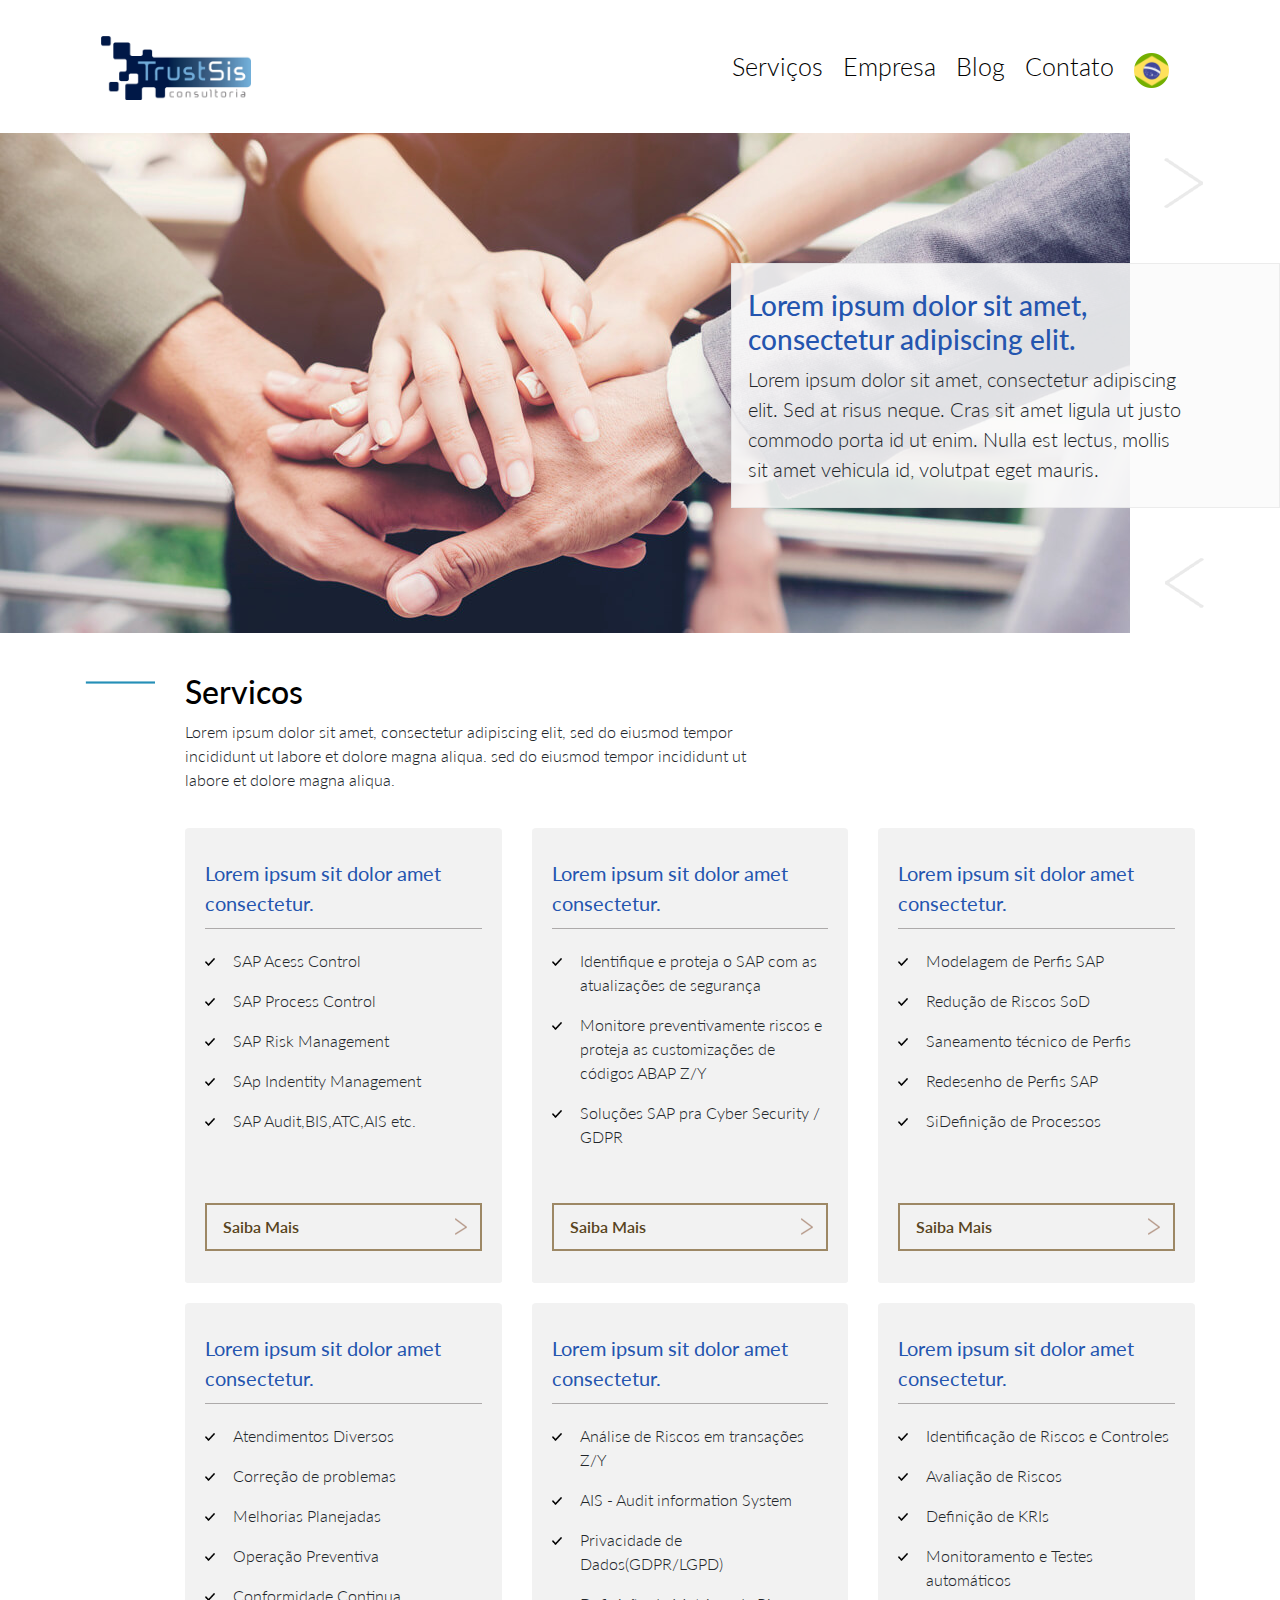
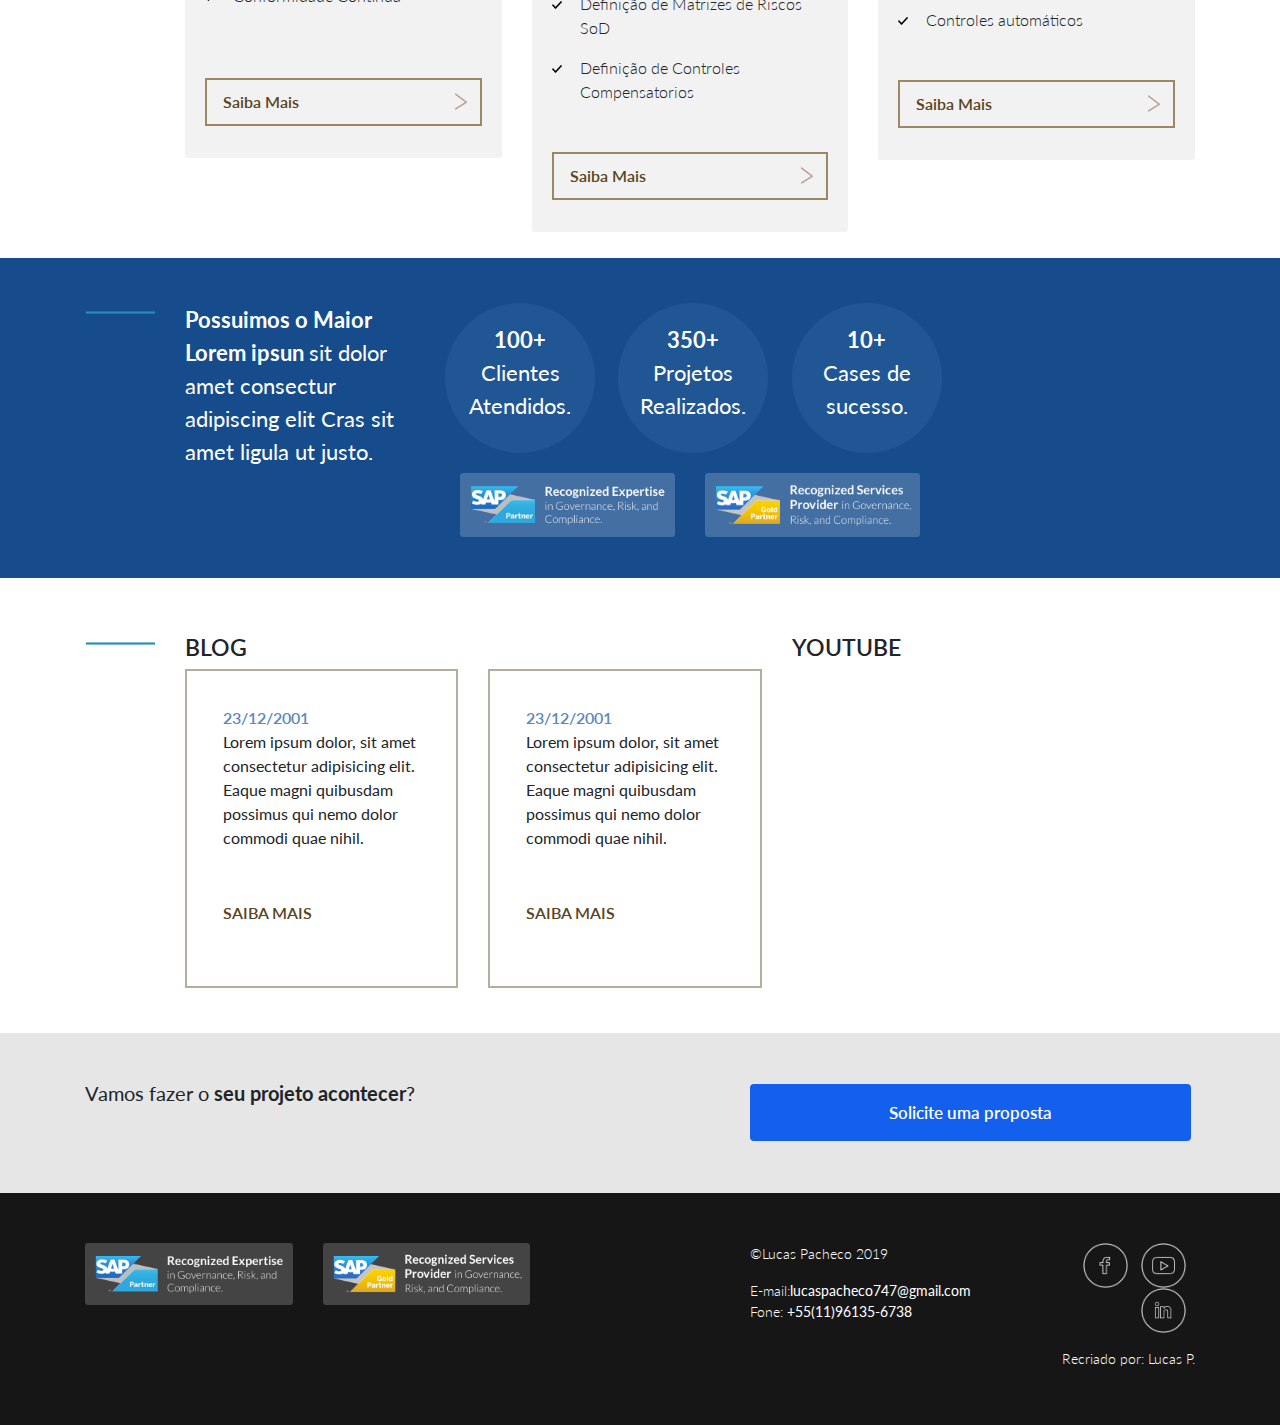
<file: index.html>
<!DOCTYPE html>
<html lang="pt-br">
<head>
    <meta charset="UTF-8">
    <meta name="viewport" content="width=device-width, initial-scale=1.0">
    <meta http-equiv="X-UA-Compatible" content="ie=edge">
    <title>Trustsis</title>
    <link rel="stylesheet" href="https://stackpath.bootstrapcdn.com/bootstrap/4.2.1/css/bootstrap.min.css">
    <link rel="stylesheet" href="style.css">
    <link rel="stylesheet" href="responsivo.css">
</head>
<body>
 
    <header>
        <div class="container">
            <nav class="navbar navbar-expand-lg">
                <a class="navbar-brand mr-auto" href="index.html">
                    <img src="img/marca-trustsis.png" alt="Trustsis" title="Trustsis">
                </a>
                <button class="navbar-toggler" type="button" data-toggle="collapse" data-target="#itens">
                    <span class="icone-reduzir"></span>
                </button>
                <div class="collapse navbar-collapse" id="itens">
                    <ul class="navbar-nav ml-auto">
                        <li class="nav-item"><a href="index.html">Serviços</a></li>
                        <li class="nav-item"><a href="empresa.html">Empresa</a></li>
                        <li class="nav-item"><a href="blog.html">Blog</a></li>
                        <li class="nav-item"><a href="contato.html">Contato</a></li>
                        <li class="nav-item"><a href="portugues.html"><img src="img/idioma-pt-br.png" alt="idioma-portugues"></a></li>
                    </ul>
                </div>
            </nav>
        </div>
    </header>
    <div id="carousel" class="carousel slide" data-ride="carousel">
        <div class="carousel-inner">
            <div class="carousel-item active">
                
                <img src="img/home.jpg" alt="home-trustsis">
                <div class="painel"></div>
                <div class="caption">
                    <h3>Lorem ipsum dolor sit amet, consectetur adipiscing elit.</h3>
                    <p>
                    Lorem ipsum dolor sit amet, consectetur adipiscing elit. Sed at risus neque. Cras sit
                    amet ligula ut justo commodo porta id ut enim. Nulla est lectus, mollis sit amet vehicula id,
                    volutpat eget mauris.
                    
                </p>
                </div>

            </div>
            <div class="carousel-item">

                <img src="img/servico-1-1-1.jpg" alt="home-trustsis">
                <div class="painel"></div>
                <div class="caption">
                    <h3>Lorem ipsum dolor sit amet, consectetur adipiscing elit.</h3>
                    <p>
                        Lorem ipsum dolor sit amet, consectetur adipiscing elit. Sed at risus neque. Cras sit
                        amet ligula ut justo commodo porta id ut enim. Nulla est lectus, mollis sit amet vehicula id,
                    volutpat eget mauris.
                </p>
            </div>
            
        </div>
        <div class="carousel-item">

                <img src="img/servico-3-1-1.jpg" alt="home-trustsis">
                <div class="painel"></div>
                <div class="caption">
                    <h3>Lorem ipsum dolor sit amet, consectetur adipiscing elit. </h3>
                    <p>
                    Lorem ipsum dolor sit amet, consectetur adipiscing elit. Sed at risus neque. Cras sit
                    amet ligula ut justo commodo porta id ut enim. Nulla est lectus, mollis sit amet vehicula id,
                    volutpat eget mauris.
                </p>
            </div>
        </div>
    </div>
    <a href="#carousel" class="carousel-control-prev" role="button" data-slide="prev">
        <span class="carousel-control-prev-icon"></span>
        <span class="sr-only">Anterior</span>
    </a>
    <a href="#carousel" class="carousel-control-next" role="button" data-slide="next">
        <span class="carousel-control-next-icon"></span>
        <span class="sr-only"></span>
    </a>
</div>

<section class="servico">
    <div class="container">
        <div class="espacamento">
            <h2>Servicos</h2>
            <p>Lorem ipsum dolor sit amet, consectetur adipiscing elit, sed do eiusmod tempor incididunt ut labore et dolore magna aliqua.
                sed do eiusmod tempor incididunt ut labore et dolore magna aliqua.
            </p>
            <div class="row">
                <div class="col-lg-4 col-sm-6">
                    <div class="folder card">
                        <div class="titulo">
                            Lorem ipsum sit dolor amet consectetur.
                        </div>
                        <div class="card-body corpo">
                            <ul>
                                <li>
                                    <p>SAP Acess Control</p>
                                </li>
                                <li>
                                    <p>SAP Process Control</p>
                                </li>
                                <li>
                                    <p>SAP Risk Management</p>
                                </li>
                                <li>
                                    <p>SAp Indentity Management</p>
                                </li>
                                <li>
                                    <p>SAP Audit,BIS,ATC,AIS etc.</p>
                                </li>
                            </ul> 
                        </div>     
                        <div class="card-footer">
                            <a href="#" class="saiba-mais">Saiba Mais</a>
                        </div>               
                    </div>
                </div>

                <div class="col-lg-4 col-sm-6">
                    <div class="folder card">
                        <div class="titulo">
                            Lorem ipsum sit dolor amet consectetur.
                        </div>
                        <div class="card-body corpo">
                            <ul>
                                <li>
                                    <p>Identifique e proteja o SAP com as atualizações de segurança</p>
                                </li>
                                <li>
                                    <p>Monitore preventivamente riscos e proteja as customizações de códigos ABAP Z/Y</p>
                                </li>
                                <li><p>Soluções SAP pra Cyber Security / GDPR</p></li>
                            </ul>
                        </div> 
                        <div class="card-footer">
                            <a href="#" class="saiba-mais">Saiba Mais</a>
                        </div>                   
                    </div>
                </div>

                <div class="col-lg-4 col-sm-6">
                    <div class="folder card">
                        <div class="titulo">
                            Lorem ipsum sit dolor amet consectetur.
                        </div>
                        <div class="card-body corpo">
                            <ul>
                                <li>
                                    <p>Modelagem de Perfis SAP</p>
                                </li>
                                <li>
                                    <p>Redução de Riscos SoD</p>
                                </li>
                                <li>
                                    <p>Saneamento técnico de Perfis</p>
                                </li>
                                <li>
                                    <p>Redesenho de Perfis SAP</p>
                                </li>
                                <li>
                                    <p>SiDefinição de Processos</p>
                                </li>
                            </ul>
                        </div>                    
                        <div class="card-footer">
                            <a href="#" class="saiba-mais">Saiba Mais</a>
                        </div>
                    </div>
                </div>

            

            <div class="col-lg-4 col-sm-6">
                    <div class="folder card">
                        <div class="titulo">
                            Lorem ipsum sit dolor amet consectetur.
                        </div>
                        <div class="card-body corpo">
                            <ul>
                                <li>
                                    <p>Atendimentos Diversos</p>
                                </li>
                                <li>
                                    <p>Correção de problemas</p>
                                </li>
                                <li>
                                    <p>Melhorias Planejadas</p>
                                </li>
                                <li>
                                    <p>Operação Preventiva</p>
                                </li>
                                <li>
                                    <p>Conformidade Continua</p>
                                </li>
                            </ul>
                        </div>      
                        <div class="card-footer">
                            <a href="#" class="saiba-mais">Saiba Mais</a>
                        </div>              
                    </div>
                </div>

                <div class="col-lg-4 col-sm-6">
                    <div class="folder card">
                        <div class="titulo">
                            Lorem ipsum sit dolor amet consectetur.
                        </div>
                        <div class="card-body corpo">
                            <ul>
                                <li>
                                    <p>Análise de Riscos em transações Z/Y</p>
                                </li>
                                <li>
                                    <p>AIS - Audit information System</p>
                                </li>
                                <li>
                                    <p>Privacidade de Dados(GDPR/LGPD)</p>
                                </li>
                                <li>
                                    <p>Definição de Matrizes de Riscos SoD</p>
                                </li>
                                <li>
                                    <p>Definição de Controles Compensatorios</p>
                                </li>
                            </ul>
                        </div>   
                        <div class="card-footer">
                            <a href="#" class="saiba-mais">Saiba Mais</a>
                        </div>                 
                    </div>
                </div>

                <div class="col-lg-4 col-sm-6">
                    <div class="folder card">
                        <div class="titulo">
                            Lorem ipsum sit dolor amet consectetur.
                        </div>
                        <div class="card-body corpo">
                            <ul>
                                <li>
                                    <p>Identificação de Riscos e Controles</p>
                                </li>
                                <li>
                                    <p>Avaliação de Riscos</p>
                                </li>
                                <li>
                                    <p>Definição de KRIs</p>
                                </li>
                                <li>
                                    <p>Monitoramento e Testes automáticos</p>
                                </li>
                                <li>
                                    <p>Controles automáticos</p>
                                </li>
                            </ul>
                        </div>                    
                            <div class="card-footer">
                                <a href="#" class="saiba-mais">Saiba Mais</a>
                            </div>
                    </div>
                </div>
            </div>
        </div>
    </div>
</section>

<section class="portifolio">
    <div class="container">
        <div class="espacamento">
            <div class="row">
                <div class="col-lg-3 col-sm-12">
                    <span>Possuimos o Maior Lorem ipsun </span>sit dolor amet consectur adipiscing elit Cras sit amet ligula ut justo.
                </div>
                <div class="col-lg-6 col-sm-12 offset--3">
                    <div class="cima row">
                        <div class="col-sm-4">
                            <div class="redondo">
                                <span>100+</span><br> Clientes Atendidos.
                            </div>                            
                        </div>
                        <div class="col-sm-4">
                            <div class="redondo">
                                    <span>350+</span><br> Projetos Realizados.
                            </div>                            
                        </div>
                        <div class="col-sm-4">
                            <div class="redondo">
                                    <span>10+</span><br> Cases de sucesso.
                            </div>                            
                        </div>
                    </div>
                    <div class="baixo col-sm-12">
                        <div class="row">
                            <div class="col-sm-6">
                                <img src="img/selo-sap-01.png" alt="selo Sap">
                            </div>
                            <div class="col-sm-6">
                                <img src="img/selo-sap-02.png" alt="selo Sap 2">
                                
                            </div>
                        </div>
                    </div>
                </div>
            </div>
        </div>
    </div>
</section>

<section class="blog">
    <div class="container">
        <div class="espacamento">
            <div class="row">
                <div class="col-lg-7 col-sm-12">
                    <h3>BLOG</h3>
                    <div class="row">
                        <div class="col-lg-6 col-sm-6">
                            <div class="carta">
                                <div class="cabecalho">
                                    23/12/2001
                                </div>
                                <div class=" corpo">
                                    Lorem ipsum dolor, sit amet consectetur adipisicing elit. Eaque magni quibusdam possimus qui
                                    nemo dolor commodi quae nihil.
                                </div>
                                <div class="rodape">
                                    <a href="#">SAIBA MAIS</a>
                                </div>
                            </div>
                        </div>
                        <div class="col-lg-6 col-sm-6">
                            <div class="carta">
                                <div class="cabecalho">
                                    23/12/2001
                                </div>
                                <div class="corpo">
                                    Lorem ipsum dolor, sit amet consectetur adipisicing elit. Eaque magni quibusdam possimus qui
                                    nemo dolor commodi quae nihil.
                                </div>
                                <div class="rodape">
                                    <a href="#">SAIBA MAIS</a>
                                </div>
                            </div>
                        </div>
                    </div>
                </div>
                <div class="col-lg-5 col-sm-12">
                    <h3>YOUTUBE</h3>
                    <div class="row">
                        <div class="col-lg-12">
                            <iframe
                             src="https://www.youtube.com/embed/aVS4W7GZSq0" frameborder="0" allow="accelerometer; autoplay; encrypted-media; gyroscope; picture-in-picture">   
                            </iframe>
                        </div>
                    </div>
                </div>
            </div>
        </div>
    </div>
</section>

<section class="solicitacao">
    <div class="container">
        <div class="row">
            <div class="col-lg-7 col-md-12">
                Vamos fazer o <strong>seu projeto acontecer</strong>?
            </div>
            <div class="col-lg-5 col-md-12">
                <a href="#">
                    Solicite uma proposta
                </a>
            </div>
        </div>
    </div>
</section>

<footer>
    <div class="contato">
        <div class="container">
            <div class="row">
                <div class="col-lg-5 col-sm-12">    
                    <div class="row">
                        <div class="col-sm-6">
                           <img src="img/selo-sap-01.png" alt="certificado sap">
                       </div>
                       <div class="col-sm-6">
                           <img src="img/selo-sap-02.png" alt="certificado sap 2">
                       </div>
                    </div>        
                </div>
                <div class="col-lg-5 offset-lg-2 col-md-12">
                    <div class="row">
                        <div class="col-lg-7 col-sm-6">
                            <p>©Lucas Pacheco 2019</p>
                            <p>E-mail:<b>lucaspacheco747@gmail.com</b></p>
                            <p>Fone: <b>+55(11)96135-6738</b></p>
                        </div>
                        <div class="col-lg-5 col-sm-6 contato-redes">
                            <a href="#">
                                <img src="img/redes-facebook.png" alt="facebook">
                            </a>
                            <a href="#">
                                <img src="img/redes-youtube.png" alt="youtube">
                            </a>
                            <a href="#">
                                <img src="img/redes-linkedin.png" alt="linkedin">
                            </a>
                            <p>Recriado por: Lucas P. </p>
                        </div>
                    </div>
                </div>
            </div>
        </div>
    </div>
</footer>


<script src="https://code.jquery.com/jquery-3.3.1.slim.min.js"></script>
<script src="https://stackpath.bootstrapcdn.com/bootstrap/4.2.1/js/bootstrap.min.js"></script>
<script src="https://cdnjs.cloudflare.com/ajax/libs/popper.js/1.14.6/umd/popper.min.js"></script>
</body>
</html>
</file>
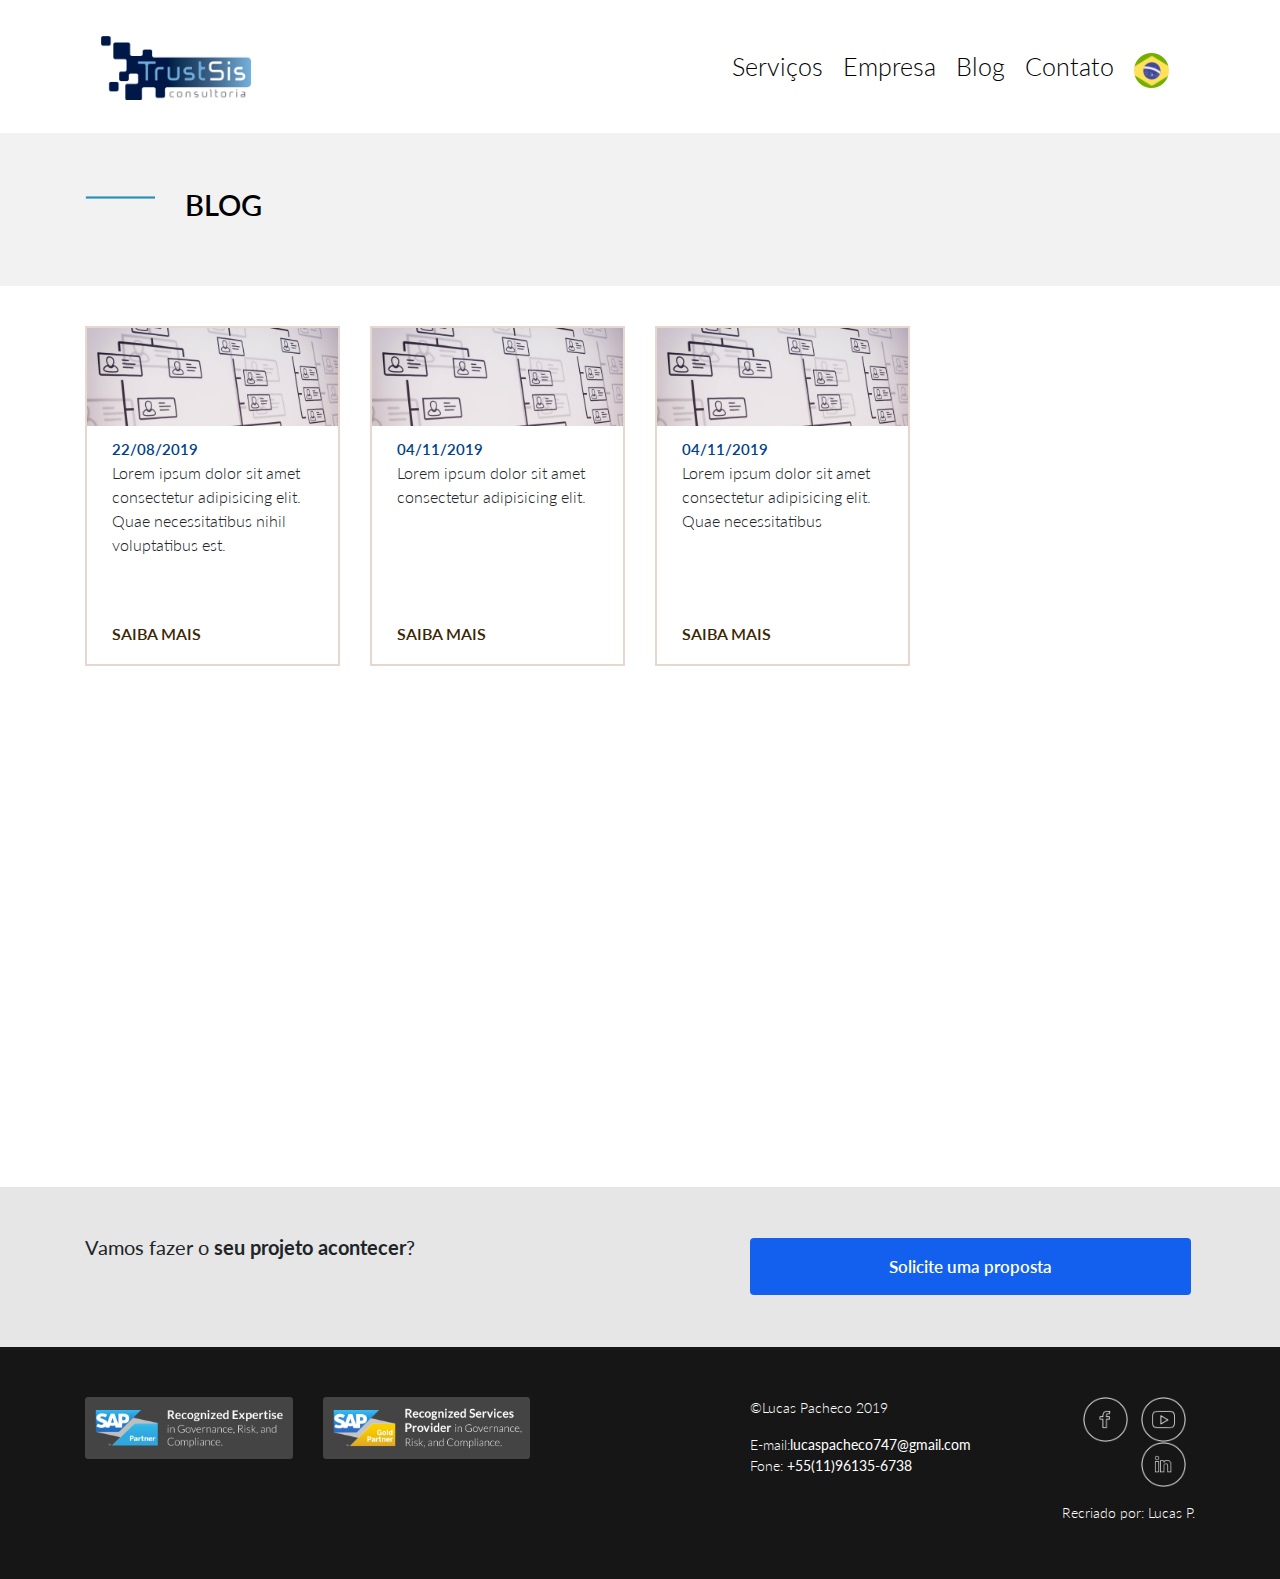
<file: blog.html>
<!DOCTYPE html>
<html lang="pt-br">
<head>
    <meta charset="UTF-8">
    <meta name="viewport" content="width=device-width, initial-scale=1.0">
    <meta http-equiv="X-UA-Compatible" content="ie=edge">
    <title>Blog</title>
    <link rel="stylesheet" href="style.css">
    <link rel="stylesheet" href="responsivo.css">
    <link rel="stylesheet" href="https://stackpath.bootstrapcdn.com/bootstrap/4.3.1/css/bootstrap.min.css">
</head>
<body>
<header>
    <div class="container">
        <nav class="navbar navbar-expand-lg">
            <a class="navbar-brand mr-auto" href="index.html">
                <img src="img/marca-trustsis.png" alt="Trustsis" title="Trustsis">
            </a>
            <button class="navbar-toggler" type="button" data-toggle="collapse" data-target="#itens">
                <span class="icone-reduzir"></span>
            </button>
            <div class="collapse navbar-collapse" id="itens">
                <ul class="navbar-nav ml-auto">
                    <li class="nav-item"><a href="index.html">Serviços</a></li>
                    <li class="nav-item"><a href="empresa.html">Empresa</a></li>
                    <li class="nav-item"><a href="blog.html">Blog</a></li>
                    <li class="nav-item"><a href="contato.html">Contato</a></li>
                    <li class="nav-item"><a href="portugues.html"><img src="img/idioma-pt-br.png" alt="idioma-portugues"></a></li>
                </ul>
            </div>
        </nav>
    </div>
</header>

    <section class="blog-banner">
        <div class="container">
            <div class="espacamento">
                <div class="row">
                    <div class="col-12"><h2>BLOG</h2></div>
                    
                </div>
            </div>
        </div>
    </section>

    <section class="blog-corpo">
        <div class="container">
            <div class="row">
                <div class="col-lg-3 col-sm-6">
                    <div class="blog-card">                        
                        <img src="img/blog-1.jpg" alt="imagem blog">
                        <div class="bg-card-corpo">
                            <p>22/08/2019</p>
                            <p>Lorem ipsum dolor sit amet consectetur adipisicing elit. Quae necessitatibus nihil voluptatibus est.</p>
                        </div>
                        <div class="bg-card-rodape">
                            <a href="#">SAIBA MAIS</a>
                        </div>
                    </div>
                </div>
                <div class="col-lg-3 col-sm-6">
                    <div class="blog-card">                        
                        <img src="img/blog-1.jpg" alt="imagem blog">
                        <div class="bg-card-corpo">
                            <p>04/11/2019</p>
                            <p>Lorem ipsum dolor sit amet consectetur adipisicing elit. </p>
                        </div>
                        <div class="bg-card-rodape">
                            <a href="#">SAIBA MAIS</a>
                        </div>
                    </div>
                </div>
                <div class="col-lg-3 col-sm-6">
                    <div class="blog-card">                        
                        <img src="img/blog-1.jpg" alt="imagem blog">
                        <div class="bg-card-corpo">
                            <p>04/11/2019</p>
                            <p>Lorem ipsum dolor sit amet consectetur adipisicing elit. Quae necessitatibus </p>
                        </div>
                        <div class="bg-card-rodape">
                            <a href="#">SAIBA MAIS</a>
                        </div>
                    </div>
                </div>
            </div>
        </div>
    </section>

    <section class="apresentacao">
        <div class="container">
            <div class="row">
                <div class="col-lg-6">
                    <iframe width="100%" height="315" src="https://www.youtube.com/embed/L0UnpSAD1WY" frameborder="0"
                        allow="accelerometer; encrypted-media; gyroscope; picture-in-picture"></iframe>
                </div>
                <div class="col-lg-6">
                    <iframe width="100%" height="315" src="https://www.youtube.com/embed/H6J5wdZUxck" frameborder="0"
                        allow="accelerometer; encrypted-media; gyroscope; picture-in-picture"></iframe>
                </div>
            </div>
        </div>
    </section>

    <section class="solicitacao">
        <div class="container">
            <div class="row">
                <div class="col-lg-7 col-md-12">
                    Vamos fazer o <strong>seu projeto acontecer</strong>?
                </div>
                <div class="col-lg-5 col-md-12">
                    <a href="#">
                        Solicite uma proposta
                    </a>
                </div>
            </div>
        </div>
    </section>
    
    <footer>
        <div class="contato">
            <div class="container">
                <div class="row">
                    <div class="col-lg-5 col-sm-12">    
                        <div class="row">
                            <div class="col-sm-6">
                               <img src="img/selo-sap-01.png" alt="certificado sap">
                           </div>
                           <div class="col-sm-6">
                               <img src="img/selo-sap-02.png" alt="certificado sap 2">
                           </div>
                        </div>        
                    </div>
                    <div class="col-lg-5 offset-lg-2 col-md-12">
                        <div class="row">
                            <div class="col-lg-7 col-sm-6">
                                <p>©Lucas Pacheco 2019</p>
                                <p>E-mail:<b>lucaspacheco747@gmail.com</b></p>
                                <p>Fone: <b>+55(11)96135-6738</b></p>
                            </div>
                            <div class="col-lg-5 col-sm-6 contato-redes">
                                <a href="#">
                                    <img src="img/redes-facebook.png" alt="facebook">
                                </a>
                                <a href="#">
                                    <img src="img/redes-youtube.png" alt="youtube">
                                </a>
                                <a href="#">
                                    <img src="img/redes-linkedin.png" alt="linkedin">
                                </a>
                                <p>Recriado por: Lucas P. </p>
                            </div>
                        </div>
                    </div>
                </div>
            </div>
        </div>
    </footer>

    
</body>
</html>
</file>
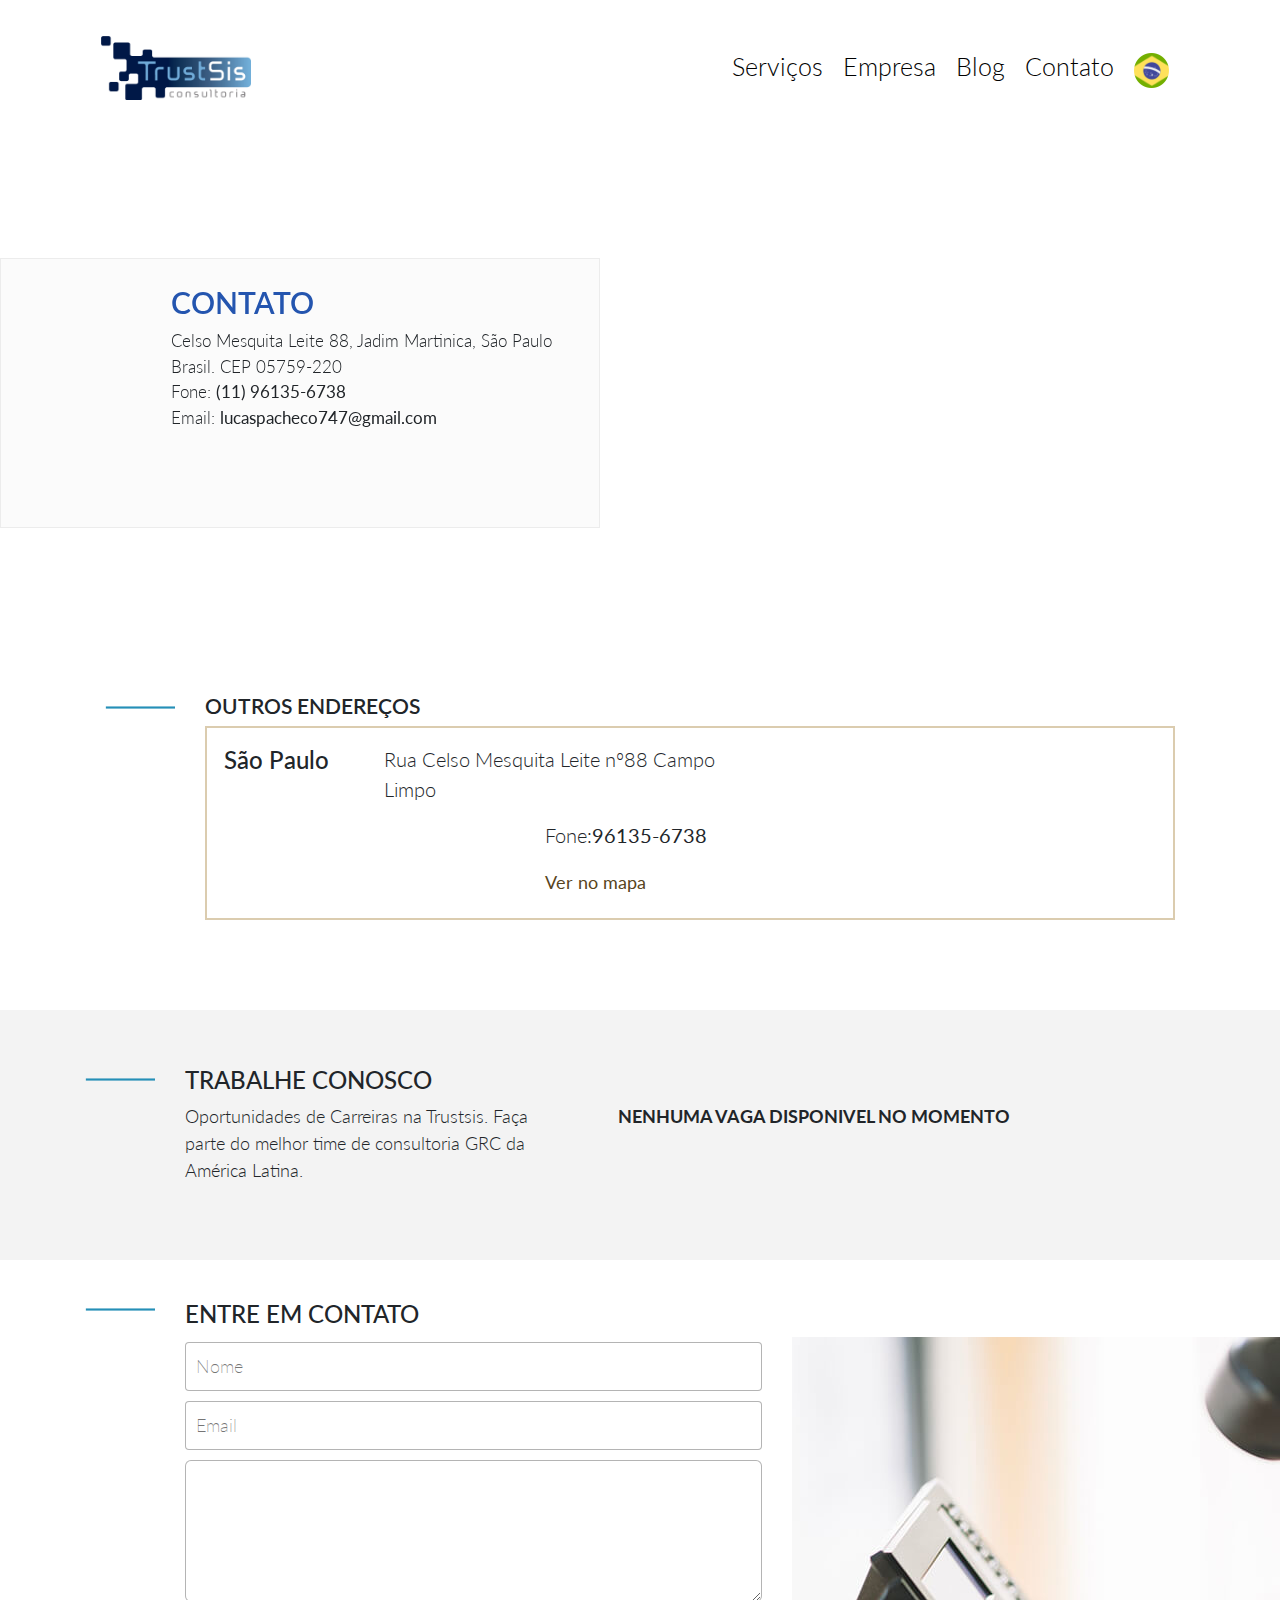
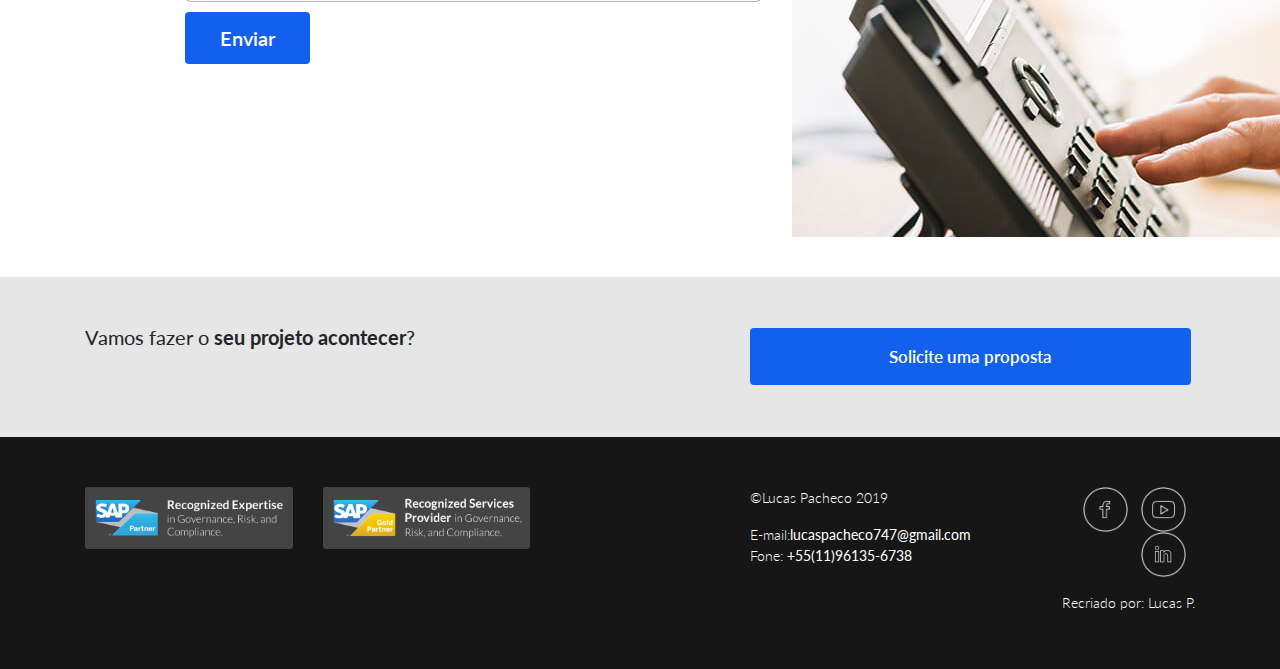
<file: contato.html>
<!DOCTYPE html>
<html lang="en">
<head>
    <meta charset="UTF-8">
    <meta name="viewport" content="width=device-width, initial-scale=1.0">
    <meta http-equiv="X-UA-Compatible" content="ie=edge">
    <title>Contato</title>
    <link rel="stylesheet" href="style.css">
    <link rel="stylesheet" href="responsivo.css">
    <link rel="stylesheet" href="https://stackpath.bootstrapcdn.com/bootstrap/4.3.1/css/bootstrap.min.css">
</head>
<body>
<header>
    <div class="container">
        <nav class="navbar navbar-expand-lg">
            <a class="navbar-brand mr-auto" href="index.html">
                <img src="img/marca-trustsis.png" alt="Trustsis" title="Trustsis">
            </a>
            <button class="navbar-toggler" type="button" data-toggle="collapse" data-target="#itens">
                <span class="icone-reduzir"></span>
            </button>
            <div class="collapse navbar-collapse" id="itens">
                <ul class="navbar-nav ml-auto">
                    <li class="nav-item"><a href="index.html">Serviços</a></li>
                    <li class="nav-item"><a href="empresa.html">Empresa</a></li>
                    <li class="nav-item"><a href="blog.html">Blog</a></li>
                    <li class="nav-item"><a href="contato.html">Contato</a></li>
                    <li class="nav-item"><a href="portugues.html"><img src="img/idioma-pt-br.png" alt="idioma-portugues"></a></li>
                </ul>
            </div>
        </nav>
    </div>
</header>

<section class="endereco">
    <div class="banner mapa">
        <div class="container">
            <iframe src="https://www.google.com/maps/embed?pb=!1m18!1m12!1m3!1d1450.6033823812184!2d-46.76650141134021!3d-23.62973229638154!2m3!1f0!2f0!3f0!3m2!1i1024!2i768!4f13.1!3m3!1m2!1s0x94ce540b2805f811%3A0xd520ddb6f53158f7!2sR.+C%C3%A9lso+Mesquita+Leite%2C+76+-+Jardim+Martinica%2C+S%C3%A3o+Paulo+-+SP%2C+05759-220!5e0!3m2!1spt-BR!2sbr!4v1557440962677!5m2!1spt-BR!2sbr"
              frameborder="0" style="border:0" allowfullscreen></iframe>
        </div>

            <div class="caption">
            <h3>CONTATO</h3>
            <p>
            Celso Mesquita Leite 88, Jadim Martinica, São Paulo <br>
            Brasil. CEP 05759-220 <br>
            Fone: <b>(11) 96135-6738</b>  <br>
            Email: <b>lucaspacheco747@gmail.com</b> 
            </p>
            </div>
        </div>
    </div>

    <div class="container">
        <div class="card-body">
            <div class="espacamento">
                <div class="row">
                    <div class="col-lg-12 ">
                        <h3>OUTROS ENDEREÇOS</h3>
                    </div>
                </div>
                <div class="endereco-alternativo">
                    <div class="row">
                        <div class="col-lg-2 col-sm-4"><h4>São Paulo</h4></div>
                        <div class="col-lg-5 col-sm-8"><p>Rua Celso Mesquita Leite nº88 Campo Limpo</p></div>
                        <div class="col-lg-3 col-sm-4 offset-sm-4"><p>Fone:<b>96135-6738</b></p></div>
                        <div class="col-lg-2 col-sm-12 offset-sm-4"><a href="#">Ver no mapa</a></div>
                    </div>
                </div>
            </div>
        </div>
    </div>
</section>


<section class="trabalhe-conosco">
    <div class="container">
        <div class="espacamento">
            <div class="row">
                <div class="col-lg-12">
                    <h4>
                        TRABALHE CONOSCO
                    </h4>  
                </div>
            </div>
            <div class="row">
                <div class="col-lg-5">
                    <p>Oportunidades de Carreiras na Trustsis. Faça <br> parte do melhor time de consultoria GRC da <br> América Latina.</p>
                </div>
                <div class="col-lg-7"><b>NENHUMA VAGA DISPONIVEL NO MOMENTO</b></div>
            </div>
        </div>
    </div>
</section>

<section class="entre-contato">
    <div class="container">
        <div class="espacamento">
            <div class="row">
                <div class="col-lg-12">
                    <h4>
                        ENTRE EM CONTATO
                    </h4>
                </div>
            </div>
            <div class="row">
                <div class="col-lg-7">
                    <fieldset>
                        <input type="text" name="nome" id="nome" placeholder="Nome">
                        <input type="text" name="email" id="email" placeholder="Email">
                        <textarea name="mensagem" id="mensagem" col-lgs="69" rows="5"></textarea>
                        <button type="submit">Enviar</button>
                    </fieldset>
                </div>
                <div class="col-lg-5">
                    <img src="img/contato.jpg" alt="conato">
                </div>
            </div>
        </div>
    </div>
</section>
<section class="solicitacao">
        <div class="container">
            <div class="row">
                <div class="col-lg-7 col-sm-12">
                    Vamos fazer o <strong>seu projeto acontecer</strong>?
                </div>
                <div class="col-lg-5 col-sm-12">
                    <a href="#">
                        Solicite uma proposta
                    </a>
                </div>
            </div>
        </div>
    </section>
    
    <footer>
        <div class="contato">
            <div class="container">
                <div class="row">
                    <div class="col-lg-5 col-sm-12">    
                        <div class="row">
                            <div class="col-sm-6">
                               <img src="img/selo-sap-01.png" alt="certificado sap">
                           </div>
                           <div class="col-sm-6">
                               <img src="img/selo-sap-02.png" alt="certificado sap 2">
                           </div>
                        </div>        
                    </div>
                    <div class="col-lg-5 offset-lg-2 col-md-12">
                        <div class="row">
                            <div class="col-lg-7 col-sm-6">
                                <p>©Lucas Pacheco 2019</p>
                                <p>E-mail:<b>lucaspacheco747@gmail.com</b></p>
                                <p>Fone: <b>+55(11)96135-6738</b></p>
                            </div>
                            <div class="col-lg-5 col-sm-6 contato-redes">
                                <a href="#">
                                    <img src="img/redes-facebook.png" alt="facebook">
                                </a>
                                <a href="#">
                                    <img src="img/redes-youtube.png" alt="youtube">
                                </a>
                                <a href="#">
                                    <img src="img/redes-linkedin.png" alt="linkedin">
                                </a>
                                <p>Recriado por: Lucas P. </p>
                            </div>
                        </div>
                    </div>
                </div>
            </div>
        </div>
    </footer>
</body>
</html>
</file>
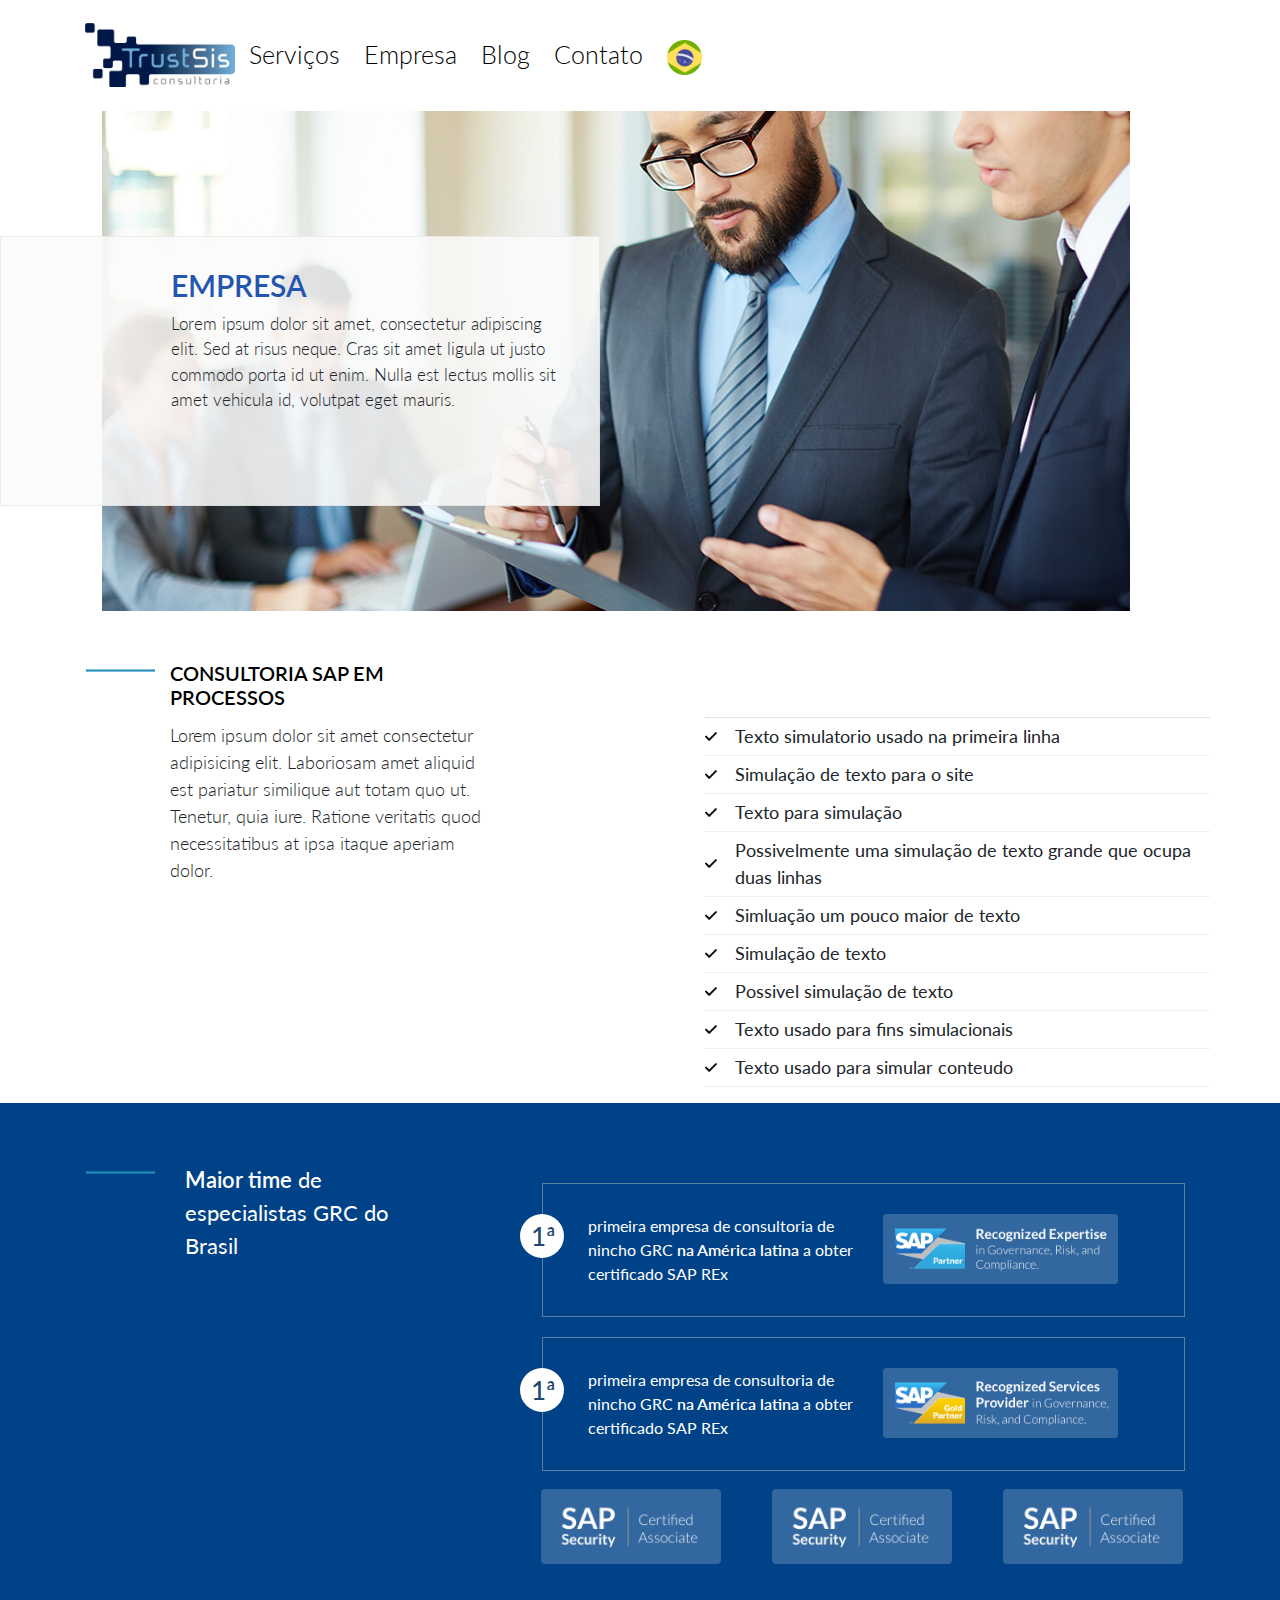
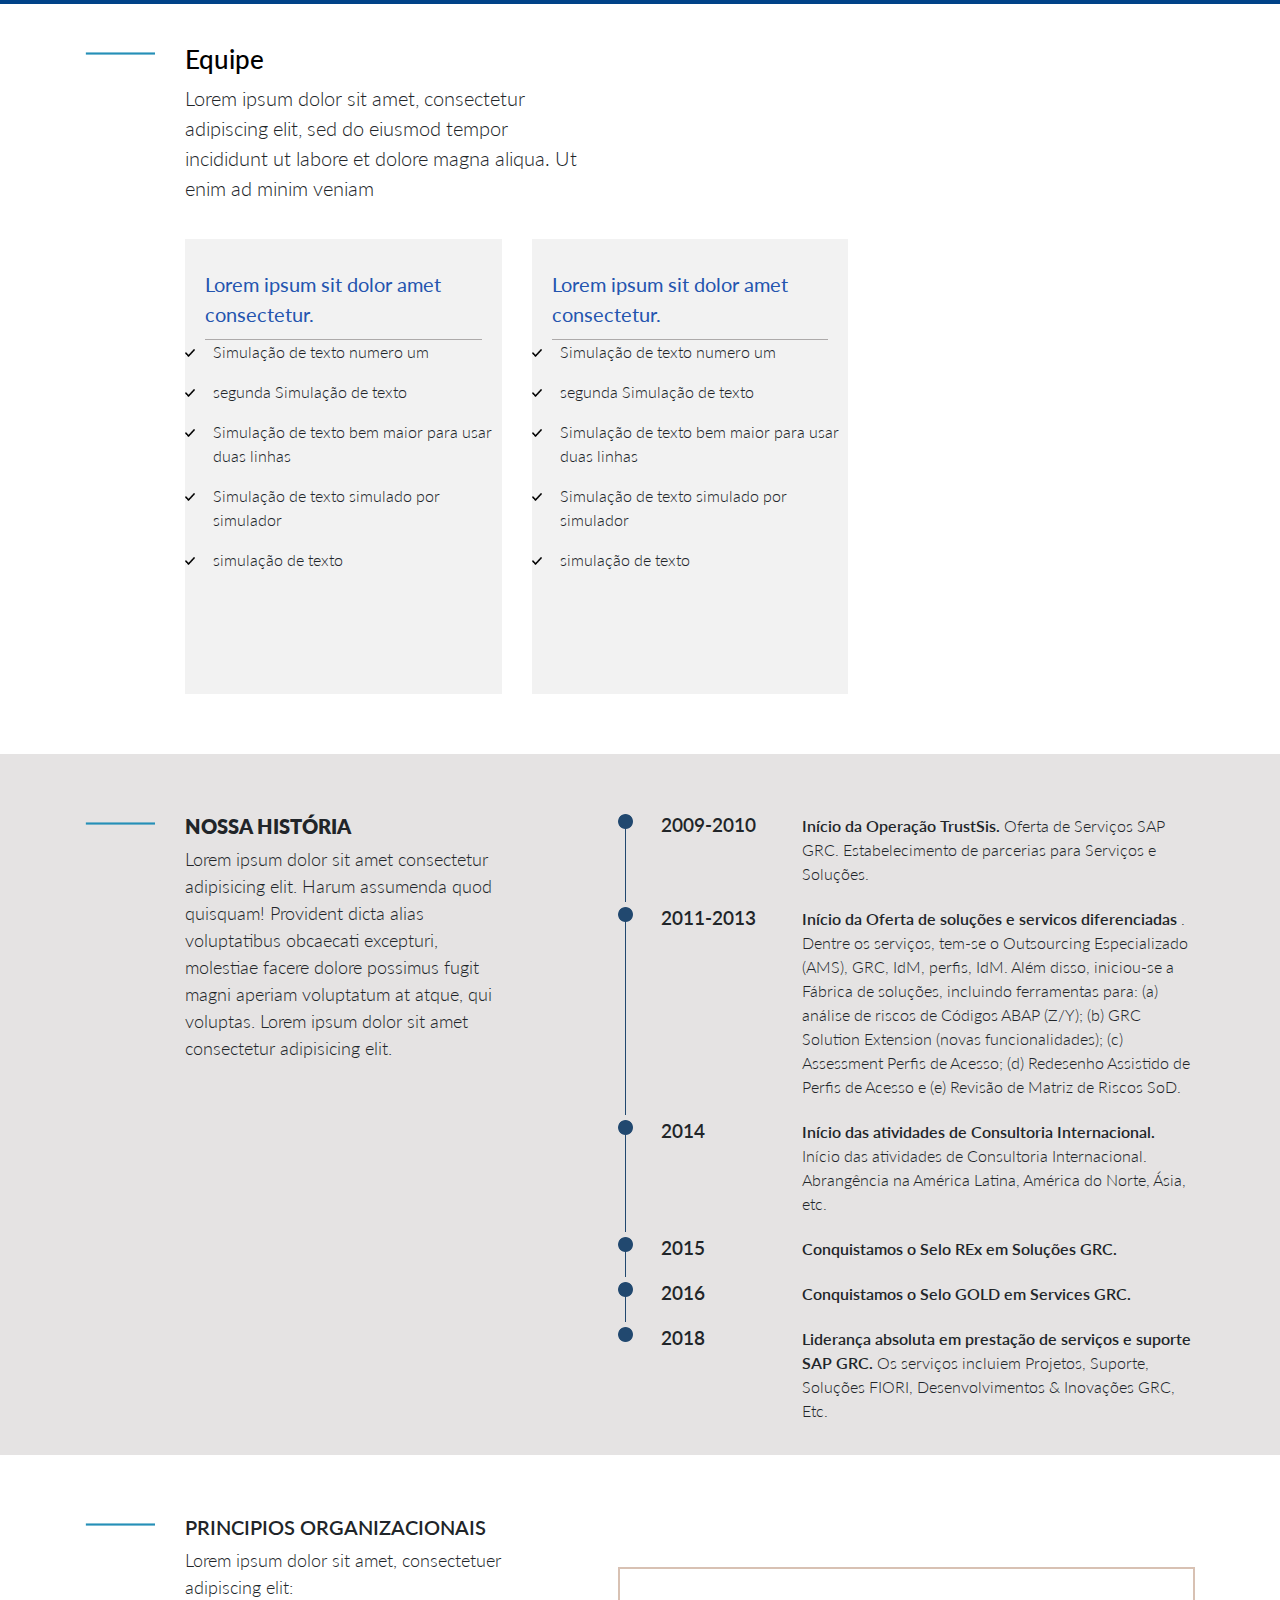
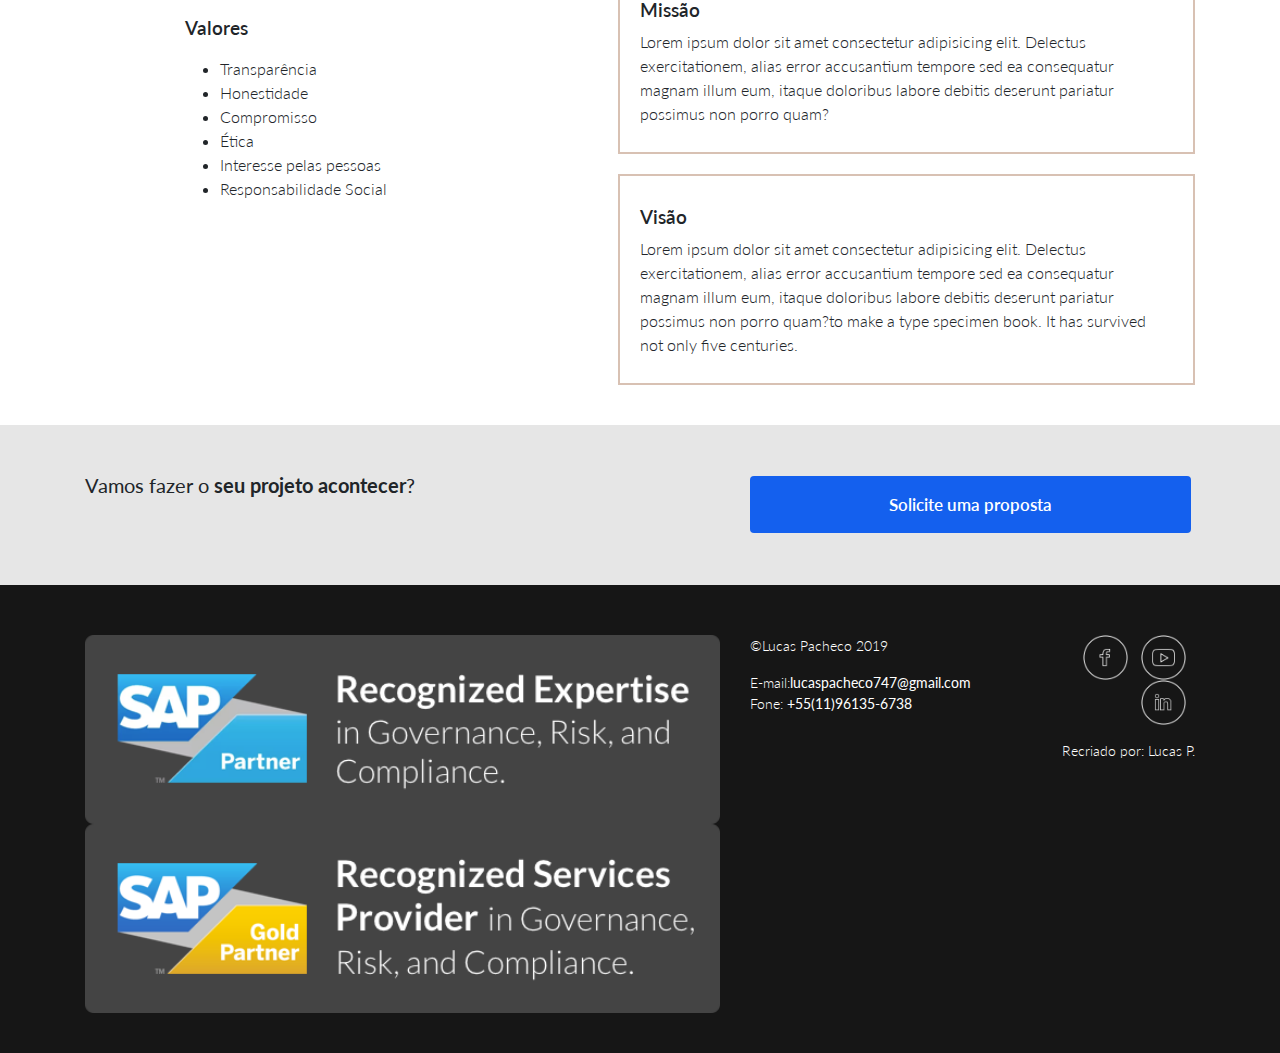
<file: Empresa.html>
<!doctype html>
<html lang="en">
<head>
  <title>Trustsis-empresa</title>
  <meta charset="utf-8">
  <meta name="viewport" content="width=device-width, initial-scale=1, shrink-to-fit=no">
  <link rel="stylesheet" href="style.css">
  <link rel="stylesheet" href="https://stackpath.bootstrapcdn.com/bootstrap/4.3.1/css/bootstrap.min.css">
</head>
<body>
  <header>
    <div class="container">
        <nav>
            <a href="principal">
                <img src="img/marca-trustsis.png" alt="Trustsis" title="Trustsis">
            </a>

            <ul>
                <li><a href="index.html">Serviços</a></li>
                <li><a href="empresa.html">Empresa</a></li>
                <li><a href="blog.html">Blog</a></li>
                <li><a href="contato.html">Contato</a></li>
                <li><a href="portugues.html"><img src="img/idioma-pt-br.png" alt="idioma-portugues"></a></li>
            </ul>
        </nav>
    </div>
</header>

<div class="banner">
  <img src="img/empresa.jpg" alt="home-trustsis">
  <div class="painel"></div>
    <div class="caption">
      <h3>EMPRESA</h3>
      <p>
      Lorem ipsum dolor sit amet, consectetur adipiscing elit. Sed at risus neque. Cras sit
      amet ligula ut justo commodo porta id ut enim. Nulla est lectus mollis sit amet vehicula id,
      volutpat eget mauris. 
      </p>
    </div>
  </div>
</div>

<section class="diferenciais">
  <div class="container">
    <div class="espacamento">
      <div class="row">
          <div class="col-3">
            <h2>CONSULTORIA SAP EM PROCESSOS</h2>
          </div>
          <div class="row">
            <div class="col-4">
              <p>
                Lorem ipsum dolor sit amet consectetur adipisicing elit. Laboriosam amet aliquid est 
                pariatur similique aut totam quo ut. Tenetur, quia iure. Ratione veritatis quod necessitatibus at ipsa itaque aperiam dolor.
              </p> 
            </div>
            <div class="col-6 offset-lg-2">
              <ul>
                <li>Texto simulatorio usado na primeira linha</li>
                <li>Simulação de texto para o site</li>
                <li>Texto para simulação</li>
                <li>Possivelmente uma simulação de texto grande que ocupa duas linhas</li>
                <li>Simluação um pouco maior de texto</li>
                <li>Simulação de texto</li>
                <li>Possivel simulação de texto</li>
                <li>Texto usado para fins simulacionais</li>
                <li>Texto usado para simular conteudo</li>
              </ul>
            </div>
          </div>
      </div>
    </div>
  </div>
</section>


<section class="time">
  <div class="container">
    <div class="espacamento">
      <div class="row">
        <div class="col-3">
            <span>Maior time</span> de especialistas GRC do Brasil
        </div>
        <div class="col-8 offset-lg-1">
          <div class="row qualificacao">
              <div class="primeira">1ª</div>
              <div class="col-6">
                primeira empresa de consultoria de nincho GRC <span>na América latina</span> a obter certificado SAP REx
              </div>
              <div class="col-6">
                <img src="img/selo-sap-01.png" alt="selo sap 01">
              </div>
          </div>
          <div class="row qualificacao">
              <div class="primeira">1ª</div>
              <div class="col-6">
                primeira empresa de consultoria de nincho GRC <span>na América latina</span> a obter certificado SAP REx
              </div>
              <div class="col-6">
                <img src="img/selo-sap-02.png" alt="selo sap 01">
              </div>
          </div>
          <div class="row selo-sap">
            <div class="col-4">
              <img src="img/selo-sap-05.png" alt="selo sap 3">
            </div>
            <div class="col-4">
              <img src="img/selo-sap-05.png" alt="selo sap 3">
            </div>
            <div class="col-4">
              <img src="img/selo-sap-05.png" alt="selo sap 3">
            </div>
            </div>
          </div>
        </div>
      </div>
    </div>
  </div>
</section>

<section class="profissionais">

<div class="container">
  <div class="espacamento">
    <div class="row">
      <div class="col-5 cabecalho">
        <h2>Equipe</h2>
        <p>Lorem ipsum dolor sit amet, consectetur adipiscing elit, sed do eiusmod tempor incididunt ut labore et dolore magna aliqua.
           Ut enim ad minim veniam</p>
      </div>
    </div>
    <div class="row">
      <div class="col-4">
          <div class="folder">
              <div class="titulo">
                  Lorem ipsum sit dolor amet consectetur.
              </div>
              <div class="corpo">
                  <ul>
                      <li>
                          <p>Simulação de texto numero um</p>
                      </li>
                      <li>
                          <p>segunda Simulação de texto</p>
                      </li>
                      <li>
                          <p>Simulação de texto bem maior para usar duas linhas</p>
                      </li>
                      <li>
                          <p>Simulação de texto simulado por simulador</p>
                      </li>
                      <li>
                          <p>simulação de texto</p>
                      </li>
                  </ul>
                  <div class="final">
                    <!-- reutilização de codigo :P -->
                  </div>
              </div>                    
          </div>
      </div>

      <div class="col-4">
          <div class="folder">
              <div class="titulo">
                  Lorem ipsum sit dolor amet consectetur.
              </div>
              <div class="corpo">
                  <ul>
                      <li>
                          <p>Simulação de texto numero um</p>
                      </li>
                      <li>
                          <p>segunda Simulação de texto</p>
                      </li>
                      <li>
                          <p>Simulação de texto bem maior para usar duas linhas</p>
                      </li>
                      <li>
                          <p>Simulação de texto simulado por simulador</p>
                      </li>
                      <li>
                          <p>simulação de texto</p>
                      </li>
                  </ul>
                  <div class="final">
                    <!-- reutilização de codigo :P -->
                  </div>
              </div>                    
          </div>
      </div>
    </div>
  </div>
</div>
</section>

<section class="historia">
  <div class="container">
    <div class="espacamento">
      <div class="row">
        <div class="col-4 apresentacao">
          <h3>NOSSA HISTÓRIA</h3>
          <p>Lorem ipsum dolor sit amet consectetur adipisicing elit. Harum assumenda quod quisquam! Provident dicta 
            alias voluptatibus obcaecati excepturi, molestiae facere dolore possimus fugit magni aperiam voluptatum at atque, qui voluptas.
            Lorem ipsum dolor sit amet consectetur adipisicing elit.
          </p>
        </div>
        <div class="col-7 offset-md-1">
          <ul class="cronologia">
           <li>
             <div class="row">
               <div class="col-3">
                 <h4>2009-2010</h4> 
               </div>
               <div class="col-9">
                 <p>
                    <span>Início da Operação TrustSis.</span> Oferta de Serviços SAP GRC. Estabelecimento de parcerias para Serviços e Soluções.
                  </p>
               </div>
             </div>
           </li>
           <li>
            <div class="row">
              <div class="col-3">
                <h4>2011-2013</h4> 
              </div>
              <div class="col-9">
                <p>
                   <span>Início da Oferta de soluções e servicos diferenciadas</span> . Dentre os serviços, tem-se o Outsourcing 
                   Especializado (AMS), GRC, IdM, perfis, IdM. Além disso, iniciou-se a Fábrica de soluções, incluindo ferramentas para: 
                   (a) análise de riscos de Códigos ABAP (Z/Y); (b) GRC Solution Extension (novas funcionalidades); (c) Assessment Perfis de 
                   Acesso; (d) Redesenho Assistido de Perfis de Acesso e (e) Revisão de Matriz de Riscos SoD.
                 </p>
              </div>
            </div>
           </li>
           <li>
            <div class="row">
              <div class="col-3">
                <h4>2014</h4> 
              </div>
              <div class="col-9">
                <p>
                   <span>Início das atividades de Consultoria Internacional. </span><br> 
                   Início das atividades de Consultoria Internacional. Abrangência na América Latina, América do Norte, Ásia, etc.                 
                 </p>
              </div>
            </div>
           </li>
           <li>
            <div class="row">
              <div class="col-3">
                <h4>2015</h4> 
              </div>
              <div class="col-9">
                <p>
                  <span>Conquistamos o Selo REx em Soluções GRC.</span>            
                </p>
              </div>
            </div>
           </li>
           <li>
              <div class="row">
                <div class="col-3">
                  <h4>2016</h4> 
                </div>
                <div class="col-9">
                  <p>
                    <span>Conquistamos o Selo GOLD em Services GRC.</span>             
                  </p>
                </div>
              </div>
           </li>
           <li>
              <div class="row">
                <div class="col-3">
                  <h4>2018</h4> 
                </div>
                <div class="col-9">
                  <p>
                    <span>Liderança absoluta em prestação de serviços e suporte SAP GRC.</span>      
                    Os serviços incluiem Projetos, Suporte, Soluções FIORI, Desenvolvimentos & Inovações GRC, Etc.       
                  </p>
                </div>
              </div>
           </li>
          </ul>
        </div>
      </div>
    </div>
  </div>
</section>

<section class="principios">
  <div class="container">
    <div class="espacamento">
      <div class="row">
        <div class="col-12">
          <h3>PRINCIPIOS ORGANIZACIONAIS</h3>
        </div>
      </div>
      <div class="row">
        <div class="col-4">
          <p>Lorem ipsum dolor sit amet, consectetuer adipiscing elit:</p>
          <h4>Valores</h4>
          <ul>
            <li>Transparência</li>
            <li>Honestidade</li>
            <li>Compromisso</li>
            <li>Ética</li>
            <li>Interesse pelas pessoas</li>
            <li>Responsabilidade Social</li>
          </ul>
        </div>
        <div class="col-7 offset-md-1">
          <div class="principio">
            <h4>Missão</h4>
            <p>
            Lorem ipsum dolor sit amet consectetur adipisicing elit. Delectus exercitationem, alias error accusantium tempore sed ea consequatur
            magnam illum eum, itaque doloribus labore debitis deserunt pariatur possimus non porro quam?
            </p>
          </div>
        <div class="principio">
          <h4>Visão</h4>
          <p>
          Lorem ipsum dolor sit amet consectetur adipisicing elit. Delectus exercitationem, alias error accusantium tempore sed 
          ea consequatur magnam illum eum, itaque doloribus labore debitis deserunt pariatur possimus non porro quam?to make a
           type specimen book. It has survived not only five centuries.
          </p>
       </div>
    </div>
  </div>
</section>

<section class="solicitacao">
  <div class="container">
      <div class="row">
          <div class="col-7">
              Vamos fazer o <strong>seu projeto acontecer</strong>?
          </div>
          <div class="col-5">
              <a href="#">
                  Solicite uma proposta
              </a>
          </div>
      </div>
  </div>
</section>

<footer>
  <div class="contato">
      <div class="container">
          <div class="row">
              <div class="col-7">
                  <img src="img/selo-sap-01.png" alt="certificado sap">
                  <img src="img/selo-sap-02.png" alt="certificado sap 2">
              </div>
              <div class="col-5">
                  <div class="row">
                      <div class="col-7">
                          <p>©Lucas Pacheco 2019</p>
                          <p>E-mail:<b>lucaspacheco747@gmail.com</b></p>
                          <p>Fone: <b>+55(11)96135-6738</b></p>
                      </div>
                      <div class="col-5 contato-redes">
                          <a href="#">
                              <img src="img/redes-facebook.png" alt="facebook">
                          </a>
                          <a href="#">
                              <img src="img/redes-youtube.png" alt="youtube">
                          </a>
                          <a href="#">
                              <img src="img/redes-linkedin.png" alt="linkedin">
                          </a>
                          <p>Recriado por: Lucas P. </p>
                      </div>
                  </div>
              </div>
          </div>
      </div>
  </div>
</footer>


<script src="https://code.jquery.com/jquery-3.3.1.slim.min.js" integrity="sha384-q8i/X+965DzO0rT7abK41JStQIAqVgRVzpbzo5smXKp4YfRvH+8abtTE1Pi6jizo" crossorigin="anonymous"></script>
  <script src="https://cdnjs.cloudflare.com/ajax/libs/popper.js/1.14.7/umd/popper.min.js" integrity="sha384-UO2eT0CpHqdSJQ6hJty5KVphtPhzWj9WO1clHTMGa3JDZwrnQq4sF86dIHNDz0W1" crossorigin="anonymous"></script>
  <script src="https://stackpath.bootstrapcdn.com/bootstrap/4.3.1/js/bootstrap.min.js" integrity="sha384-JjSmVgyd0p3pXB1rRibZUAYoIIy6OrQ6VrjIEaFf/nJGzIxFDsf4x0xIM+B07jRM" crossorigin="anonymous"></script>
</body>
</html>
</file>
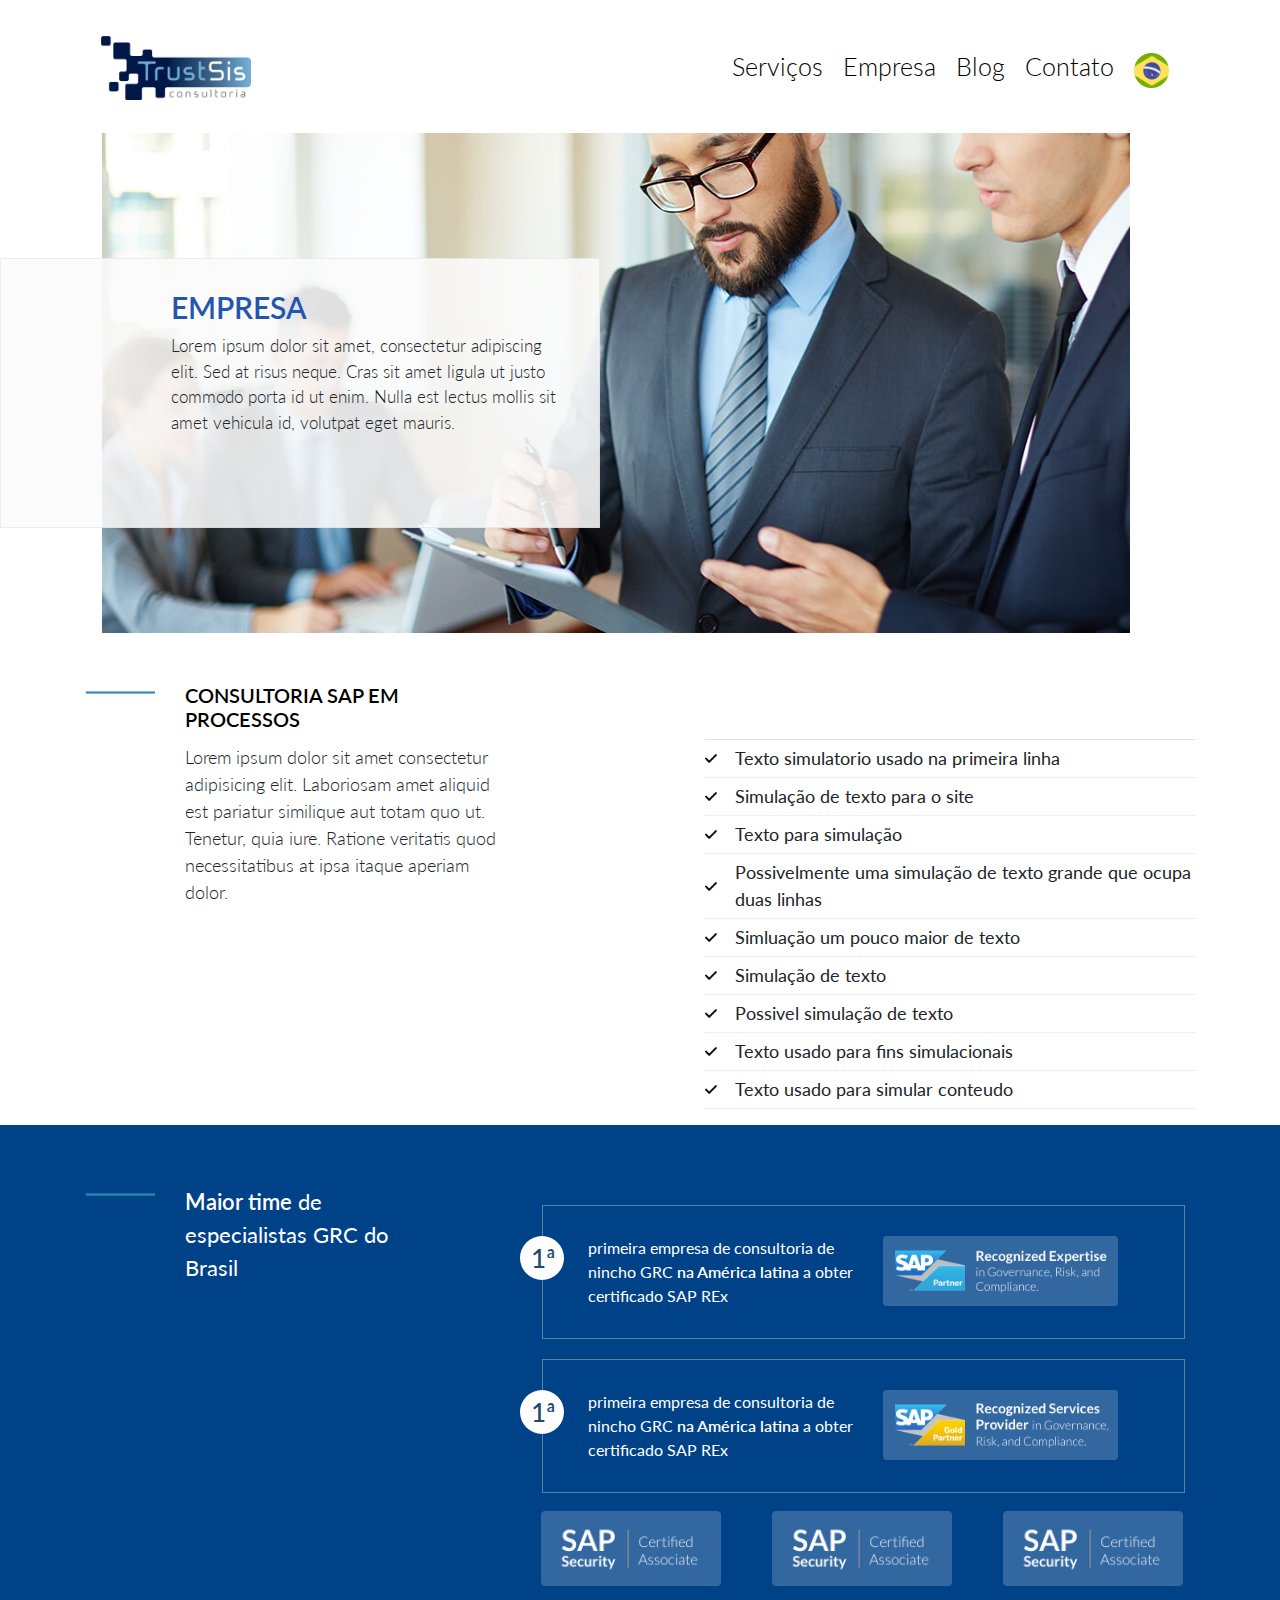
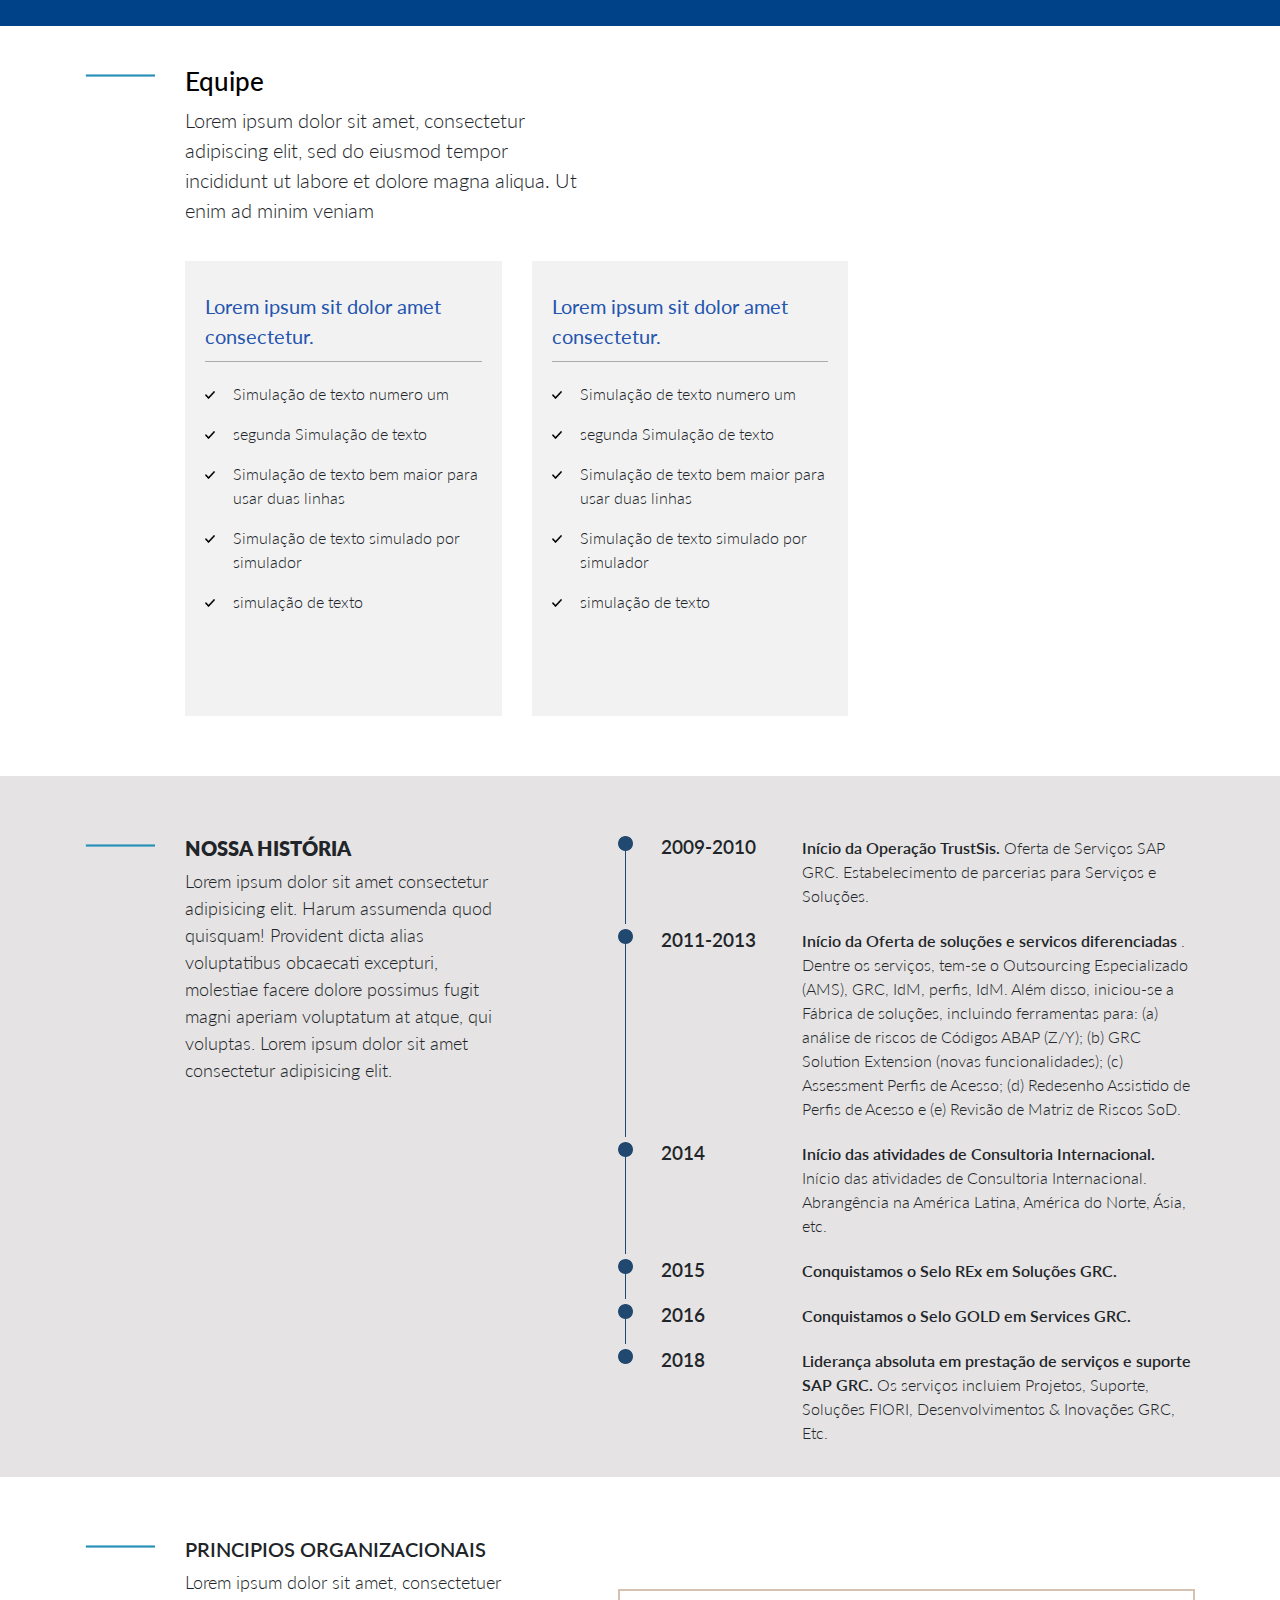
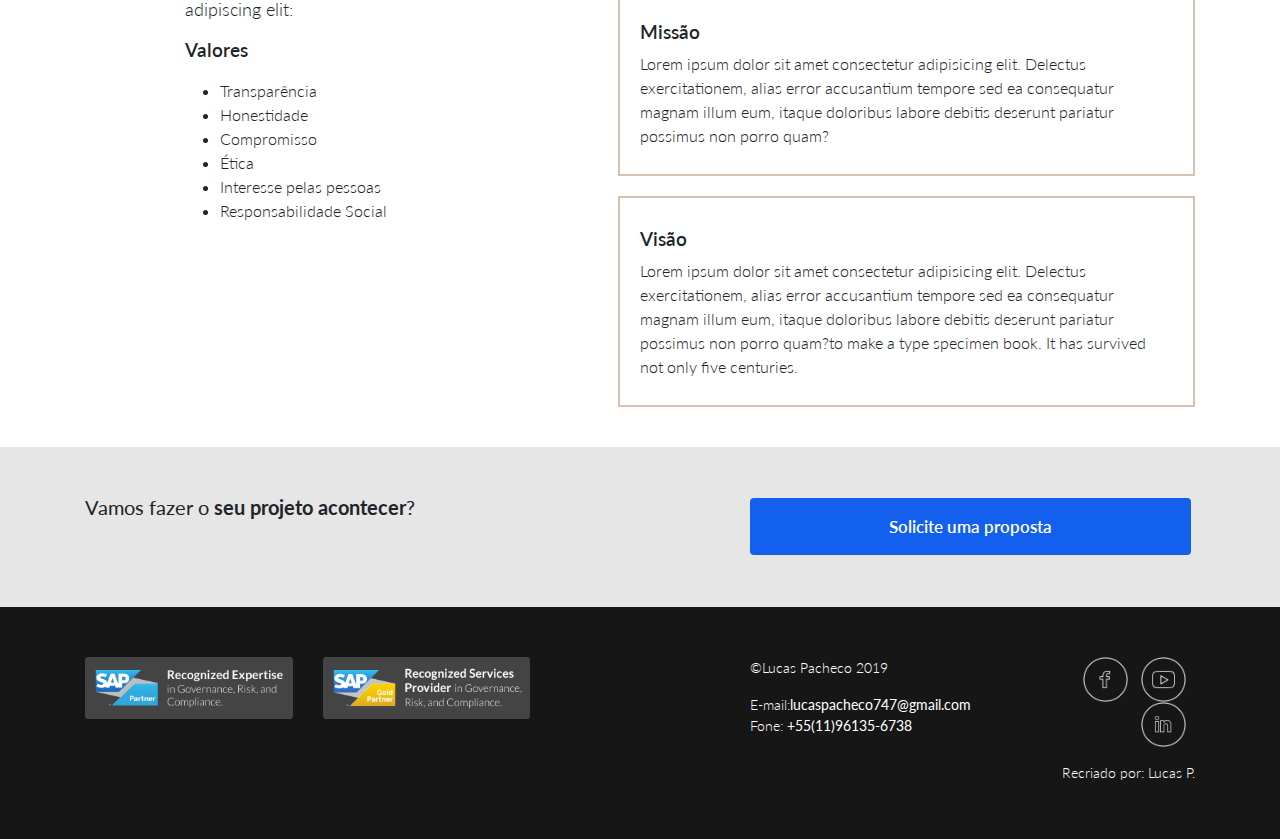
<file: empresa.html>
<!doctype html>
<html lang="en">
<head>
  <title>Trustsis-empresa</title>
  <meta charset="utf-8">
  <meta name="viewport" content="width=device-width, initial-scale=1, shrink-to-fit=no">
  <link rel="stylesheet" href="style.css">
  <link rel="stylesheet" href="responsivo.css">
  <link rel="stylesheet" href="https://stackpath.bootstrapcdn.com/bootstrap/4.3.1/css/bootstrap.min.css">
</head>
<body>
  <header>
      <div class="container">
          <nav class="navbar navbar-expand-lg">
              <a class="navbar-brand mr-auto" href="index.html">
                  <img src="img/marca-trustsis.png" alt="Trustsis" title="Trustsis">
              </a>
              <button class="navbar-toggler" type="button" data-toggle="collapse" data-target="#itens">
                  <span class="icone-reduzir"></span>
              </button>
              <div class="collapse navbar-collapse" id="itens">
                  <ul class="navbar-nav ml-auto">
                      <li class="nav-item"><a href="index.html">Serviços</a></li>
                      <li class="nav-item"><a href="empresa.html">Empresa</a></li>
                      <li class="nav-item"><a href="blog.html">Blog</a></li>
                      <li class="nav-item"><a href="contato.html">Contato</a></li>
                      <li class="nav-item"><a href="portugues.html"><img src="img/idioma-pt-br.png" alt="idioma-portugues"></a></li>
                  </ul>
              </div>
          </nav>
      </div>
  </header>

<div class="banner">
  <img src="img/empresa.jpg" alt="home-trustsis">
  <div class="painel"></div>
    <div class="caption">
      <h3>EMPRESA</h3>
      <p>
      Lorem ipsum dolor sit amet, consectetur adipiscing elit. Sed at risus neque. Cras sit
      amet ligula ut justo commodo porta id ut enim. Nulla est lectus mollis sit amet vehicula id,
      volutpat eget mauris. 
      </p>
    </div>
  </div>
</div>

<section class="diferenciais">
  <div class="container">
    <div class="espacamento">
      <div class="row">
          <div class="col-lg-3">
            <h2>CONSULTORIA SAP EM PROCESSOS</h2>
          </div>
      </div>
          <div class="row">
            <div class="col-lg-4 col-sm-12">
              <p>
                Lorem ipsum dolor sit amet consectetur adipisicing elit. Laboriosam amet aliquid est 
                pariatur similique aut totam quo ut. Tenetur, quia iure. Ratione veritatis quod necessitatibus at ipsa itaque aperiam dolor.
              </p> 
            </div>
            <div class="col-lg-6 offset-lg-2 col-sm-12">
              <ul>
                <li>Texto simulatorio usado na primeira linha</li>
                <li>Simulação de texto para o site</li>
                <li>Texto para simulação</li>
                <li>Possivelmente uma simulação de texto grande que ocupa duas linhas</li>
                <li>Simluação um pouco maior de texto</li>
                <li>Simulação de texto</li>
                <li>Possivel simulação de texto</li>
                <li>Texto usado para fins simulacionais</li>
                <li>Texto usado para simular conteudo</li>
              </ul>
            </div>
          </div>
      </div>
  </div>
</section>


<section class="time">
  <div class="container">
    <div class="espacamento">
      <div class="row">
        <div class="col-lg-3">
            <span>Maior time</span> de especialistas GRC do Brasil
        </div>
        <div class="col-lg-8 offset-lg-1">
          <div class="row qualificacao">
              <div class="primeira">1ª</div>
              <div class="col-lg-6">
                primeira empresa de consultoria de nincho GRC <span>na América latina</span> a obter certificado SAP REx
              </div>
              <div class="col-lg-6">
                <img src="img/selo-sap-01.png" alt="selo sap 01">
              </div>
          </div>
          <div class="row qualificacao">
              <div class="primeira">1ª</div>
              <div class="col-lg-6">
                primeira empresa de consultoria de nincho GRC <span>na América latina</span> a obter certificado SAP REx
              </div>
              <div class="col-lg-6">
                <img src="img/selo-sap-02.png" alt="selo sap 01">
              </div>
          </div>
          <div class="row selo-sap">
            <div class="col-lg-4 col-sm-4">
              <img src="img/selo-sap-05.png" alt="selo sap 3">
            </div>
            <div class="col-lg-4 col-sm-4">
              <img src="img/selo-sap-05.png" alt="selo sap 3">
            </div>
            <div class="col-lg-4 col-sm-4">
              <img src="img/selo-sap-05.png" alt="selo sap 3">
            </div>
            </div>
          </div>
        </div>
      </div>
    </div>
  </div>
</section>

<section class="profissionais">

<div class="container">
  <div class="espacamento">
    <div class="row">
      <div class="col-lg-5 col-sm-12 cabecalho">
        <h2>Equipe</h2>
        <p>Lorem ipsum dolor sit amet, consectetur adipiscing elit, sed do eiusmod tempor incididunt ut labore et dolore magna aliqua.
           Ut enim ad minim veniam</p>
      </div>
    </div>
    <div class="row">
      <div class="col-lg-4 col-sm-6">
          <div class="folder">
              <div class="titulo">
                  Lorem ipsum sit dolor amet consectetur.
              </div>
              <div class="corpo card-body">
                  <ul>
                      <li>
                          <p>Simulação de texto numero um</p>
                      </li>
                      <li>
                          <p>segunda Simulação de texto</p>
                      </li>
                      <li>
                          <p>Simulação de texto bem maior para usar duas linhas</p>
                      </li>
                      <li>
                          <p>Simulação de texto simulado por simulador</p>
                      </li>
                      <li>
                          <p>simulação de texto</p>
                      </li>
                  </ul>
                  <div class="final">
                  </div>
              </div>                    
          </div>
      </div>

      <div class="col-lg-4 col-sm-6">
          <div class="folder ">
              <div class="titulo">
                  Lorem ipsum sit dolor amet consectetur.
              </div>
              <div class="corpo card-body">
                  <ul>
                      <li>
                          <p>Simulação de texto numero um</p>
                      </li>
                      <li>
                          <p>segunda Simulação de texto</p>
                      </li>
                      <li>
                          <p>Simulação de texto bem maior para usar duas linhas</p>
                      </li>
                      <li>
                          <p>Simulação de texto simulado por simulador</p>
                      </li>
                      <li>
                          <p>simulação de texto</p>
                      </li>
                  </ul>
                  <div class="final">
                  </div>
              </div>                    
          </div>
      </div>
    </div>
  </div>
</div>
</section>

<section class="historia">
  <div class="container">
    <div class="espacamento">
      <div class="row">
        <div class="col-lg-4 apresentacao">
          <h3>NOSSA HISTÓRIA</h3>
          <p>Lorem ipsum dolor sit amet consectetur adipisicing elit. Harum assumenda quod quisquam! Provident dicta 
            alias voluptatibus obcaecati excepturi, molestiae facere dolore possimus fugit magni aperiam voluptatum at atque, qui voluptas.
            Lorem ipsum dolor sit amet consectetur adipisicing elit.
          </p>
        </div>
        <div class="col-lg-7 offset-lg-1 col-sm-12 ">
          <ul class="cronologia">
           <li>
             <div class="row">
               <div class="col-lg-3">
                 <h4>2009-2010</h4> 
               </div>
               <div class="col-lg-9">
                 <p>
                    <span>Início da Operação TrustSis.</span> Oferta de Serviços SAP GRC. Estabelecimento de parcerias para Serviços e Soluções.
                  </p>
               </div>
             </div>
           </li>
           <li>
            <div class="row">
              <div class="col-lg-3">
                <h4>2011-2013</h4> 
              </div>
              <div class="col-lg-9">
                <p>
                   <span>Início da Oferta de soluções e servicos diferenciadas</span> . Dentre os serviços, tem-se o Outsourcing 
                   Especializado (AMS), GRC, IdM, perfis, IdM. Além disso, iniciou-se a Fábrica de soluções, incluindo ferramentas para: 
                   (a) análise de riscos de Códigos ABAP (Z/Y); (b) GRC Solution Extension (novas funcionalidades); (c) Assessment Perfis de 
                   Acesso; (d) Redesenho Assistido de Perfis de Acesso e (e) Revisão de Matriz de Riscos SoD.
                 </p>
              </div>
            </div>
           </li>
           <li>
            <div class="row">
              <div class="col-lg-3">
                <h4>2014</h4> 
              </div>
              <div class="col-lg-9">
                <p>
                   <span>Início das atividades de Consultoria Internacional. </span><br> 
                   Início das atividades de Consultoria Internacional. Abrangência na América Latina, América do Norte, Ásia, etc.                 
                 </p>
              </div>
            </div>
           </li>
           <li>
            <div class="row">
              <div class="col-lg-3">
                <h4>2015</h4> 
              </div>
              <div class="col-lg-9">
                <p>
                  <span>Conquistamos o Selo REx em Soluções GRC.</span>            
                </p>
              </div>
            </div>
           </li>
           <li>
              <div class="row">
                <div class="col-lg-3">
                  <h4>2016</h4> 
                </div>
                <div class="col-lg-9">
                  <p>
                    <span>Conquistamos o Selo GOLD em Services GRC.</span>             
                  </p>
                </div>
              </div>
           </li>
           <li>
              <div class="row">
                <div class="col-lg-3">
                  <h4>2018</h4> 
                </div>
                <div class="col-lg-9">
                  <p>
                    <span>Liderança absoluta em prestação de serviços e suporte SAP GRC.</span>      
                    Os serviços incluiem Projetos, Suporte, Soluções FIORI, Desenvolvimentos & Inovações GRC, Etc.       
                  </p>
                </div>
              </div>
           </li>
          </ul>
        </div>
      </div>
    </div>
  </div>
</section>

<section class="principios">
  <div class="container">
    <div class="espacamento">
      <div class="row">
        <div class="col-lg-12">
          <h3>PRINCIPIOS ORGANIZACIONAIS</h3>
        </div>
      </div>
      <div class="row">
        <div class="col-lg-4">
          <p>Lorem ipsum dolor sit amet, consectetuer adipiscing elit:</p>
          <h4>Valores</h4>
          <ul>
            <li>Transparência</li>
            <li>Honestidade</li>
            <li>Compromisso</li>
            <li>Ética</li>
            <li>Interesse pelas pessoas</li>
            <li>Responsabilidade Social</li>
          </ul>
        </div>
        <div class="col-lg-7 offset-lg-1">
          <div class="principio">
            <h4>Missão</h4>
            <p>
            Lorem ipsum dolor sit amet consectetur adipisicing elit. Delectus exercitationem, alias error accusantium tempore sed ea consequatur
            magnam illum eum, itaque doloribus labore debitis deserunt pariatur possimus non porro quam?
            </p>
          </div>
        <div class="principio">
          <h4>Visão</h4>
          <p>
          Lorem ipsum dolor sit amet consectetur adipisicing elit. Delectus exercitationem, alias error accusantium tempore sed 
          ea consequatur magnam illum eum, itaque doloribus labore debitis deserunt pariatur possimus non porro quam?to make a
           type specimen book. It has survived not only five centuries.
          </p>
       </div>
    </div>
  </div>
</section>

<section class="solicitacao">
  <div class="container">
      <div class="row">
          <div class="col-lg-7 col-md-12">
              Vamos fazer o <strong>seu projeto acontecer</strong>?
          </div>
          <div class="col-lg-5 col-md-12">
              <a href="#">
                  Solicite uma proposta
              </a>
          </div>
      </div>
  </div>
</section>

<footer>
  <div class="contato">
      <div class="container">
          <div class="row">
              <div class="col-lg-5 col-sm-12">    
                  <div class="row">
                      <div class="col-sm-6">
                         <img src="img/selo-sap-01.png" alt="certificado sap">
                     </div>
                     <div class="col-sm-6">
                         <img src="img/selo-sap-02.png" alt="certificado sap 2">
                     </div>
                  </div>        
              </div>
              <div class="col-lg-5 offset-lg-2 col-md-12">
                  <div class="row">
                      <div class="col-lg-7 col-sm-6">
                          <p>©Lucas Pacheco 2019</p>
                          <p>E-mail:<b>lucaspacheco747@gmail.com</b></p>
                          <p>Fone: <b>+55(11)96135-6738</b></p>
                      </div>
                      <div class="col-lg-5 col-sm-6 contato-redes">
                          <a href="#">
                              <img src="img/redes-facebook.png" alt="facebook">
                          </a>
                          <a href="#">
                              <img src="img/redes-youtube.png" alt="youtube">
                          </a>
                          <a href="#">
                              <img src="img/redes-linkedin.png" alt="linkedin">
                          </a>
                          <p>Recriado por: Lucas P. </p>
                      </div>
                  </div>
              </div>
          </div>
      </div>
  </div>
</footer>
<script src="https://code.jquery.com/jquery-3.3.1.slim.min.js" integrity="sha384-q8i/X+965DzO0rT7abK41JStQIAqVgRVzpbzo5smXKp4YfRvH+8abtTE1Pi6jizo" crossorigin="anonymous"></script>
  <script src="https://cdnjs.cloudflare.com/ajax/libs/popper.js/1.14.7/umd/popper.min.js" integrity="sha384-UO2eT0CpHqdSJQ6hJty5KVphtPhzWj9WO1clHTMGa3JDZwrnQq4sF86dIHNDz0W1" crossorigin="anonymous"></script>
  <script src="https://stackpath.bootstrapcdn.com/bootstrap/4.3.1/js/bootstrap.min.js" integrity="sha384-JjSmVgyd0p3pXB1rRibZUAYoIIy6OrQ6VrjIEaFf/nJGzIxFDsf4x0xIM+B07jRM" crossorigin="anonymous"></script>
</body>
</html>
</file>
<file: style.css>
@import url('https://fonts.googleapis.com/css?family=Lato:300,400,700');
*{margin:0;padding:0;font-family: 'lato', sans-serif;}
ul{list-style-type: none; margin: 0px; padding: 0px;}
a:hover{text-decoration: none!important;}
p{font-weight: 300;}

/* espacamento */

.espacamento {
    background-image: url(img/linha-azul.png) ;
    background-repeat: no-repeat;
    padding-left: 90px;
    background-size: 70px 3px;
    background-position: 0 8px;
}


/* cabeçalho com nav */

header nav>a img{
    width: 150px;
}
header nav button{
    background: url(img/nav.png) no-repeat center;
    background-size: 40px;
    border: 1px solid #928888 !important;
}
header nav{
    margin: 23px 0px 20px 0px;
}
header nav ul{
    list-style: none;
    display: inline-block;
}
header nav ul li{
    display: inline;
}
header nav ul li a{
    vertical-align: middle;
    font-size: 25px;
    color:#000;
    font-weight: 300;
    padding: 8px 10px;
}
header nav ul li a:hover{
    background: rgba(206, 206, 206, 0.562);
    text-decoration: none;
}
header nav ul li a img{
    height: 35px;
}
header nav ul li a[href="portugues.html"]:hover{
    background-color: #fff;
}

/* carroussel */
.caption{
    height: 245px;
    width: 549px;
    background: rgba(250, 250, 250, 0.877);
    position: absolute;
    top: 26%;
    right: 0;
    padding: 25px 85px 0px 16px;
    border: 1px solid #bebebe3f;
}
.caption h3{
    color: #2455af;
}
.caption p{
    /* font-weight: 300;    */
    font-size: 20px;
}
.painel{
    height: 100%;
    width:150px;
    background: #fff;
    position: absolute;
    top:0;
    right: 0
}
.carousel-control-prev{
    bottom: auto;
    left: auto;
    right: 0px;
    top: 25px;    
}
.carousel-control-prev-icon{
    background: url(img/icone-seta.png) no-repeat;
    width: 40px;
    height: 70px;
}
.carousel-control-next{
    top: auto;    
    left: auto;
    right: 0px;
    bottom: 25px;
}
.carousel-control-next-icon{
    background: url(img/icone-seta.png) no-repeat;
    transform: rotate(0.5turn);
    width:40px;
    height: 70px;
}

/* cards */
.servico{
    margin-top: 40px;
}
.espacamento{
padding-left: 100px;
}
.espacamento>h2,.espacamento>p{
padding-right: 40%;
}
.espacamento h2{
    color: #000
}
.folder{
    background:#eeeeeec4;
    margin-top:20px;
    position: relative;
    border: 0;
    height: 455px;
}
.titulo{
    font-size: 20px ;
    color: #2455af;
    margin:0px 20px 0px;
    padding:30px 0px 10px 0px;
    border-bottom: #adaaaa solid 1px;
}
.corpo p{
    padding-left: 28px;
    background: url(img/icone-ok.png) no-repeat top 9px left;
    background-size: 10px auto;

}
.card-footer{
    background-color: #f2f2f2;
    border-top: 0;
    padding-bottom: 32px;
}
.card-footer a{
    padding: 14px 1rem; 
    border: #98743569 2px solid;
    font-weight: 600;
    color: #584420;
    background: url(img/icone-seta-saiba.png) no-repeat;
    background-position: 95%;
    transition: 0.6s;
    padding: 10px 16px;
    border: #67450b9c 2px solid;
    display:block;
    /* ao definir o display como block o elemento passa a assumir toda
    a linha em que esta aninhado*/
}
.corpo a:hover{
    background: url(img/icone-seta-saiba-zazul.png) no-repeat;
    background-position: 95%;
    color: #234971;
    border: #2349718e 2px solid;
}
 

/* PORTIFOLIO */

.portifolio{
    margin-top: 100px;
    padding-top: 45px;
    height: 320px;
    background-color: #164c8c;
    color: #fff;
    font-size: 22px;
    /* font-weight: 300; */
}
.portifolio .espacamento .col-3{
    padding-top:35px;
}
.portifolio span{
    font-weight: bold;
}
.redondo{
    border-radius: 100%;
    width: 150px;
    height: 150px;
    /* margin-left: 41px; */
    padding-top: 20px;
    background-color: #225896d0;
    /* float: right; */
    text-align: center;
}
.baixo img{
    width:100%;
    height: auto;
    float: right;
    margin: 20px 0px 0px 30px;
}

/* Blog */
.blog{
    margin-top: 56px;
}
.blog h3{
    font-size: 23px;
    font-weight: 600;
}
.blog .carta{
    border: #58442070 2px solid;
    padding:0px 36px 10px;
    height: 319px;
}
.blog .carta .cabecalho{
    color: #5e89b8;
    padding-top: 35px;
    font-weight: 600;
}
.blog .carta .rodape{
    padding: 51px 0px 5px;
}
.blog .carta .rodape a{
    color:#584420;    
    font-weight: 600;
}
.blog iframe{
    height: 318px;
    width: 403px;
}

/* solicitacao de proposta */

section.solicitacao{
    margin-top: 40px;
    background-color: #e6e6e6;
    height: 160px;
    padding-top: 45px; 
    font-size: 20px;
    /* font-weight: 300; */
}
.solicitacao a{
    font-size: 17px;
    color:#fff;
    font-weight: 600;
    background: #1460ee;
    padding: 18px 139px;
    border-radius: 4px;
    transition: 0.5s;
    position: relative;
    top: 18px;
}
.solicitacao a:hover{
    background: #164c8c;
}

/* rodape */
footer{
    background: #161616;
    color: #fff;
    height: 200px;
    font-size: 14px;
    /* font-weight: 300; */
    padding: 50px 0px 40px;;
    height: auto;
}
footer p{
    display: inline;
}
footer p:nth-child(1){
    display: block;
}
footer img{
    width: 100%;
}
footer .contato-redes {
    text-align: right;
}
footer .contato-redes img{
    width: 45px;
    height: 45px;
    margin-right: 9px;
}
footer .contato-redes p{
    padding-top: 15px;
    display: block;
}

/* banner */

.banner, .banner-mapa{
    position: relative;
}
.banner img{
float: right;
width: 92%;
height: 500px;
}
.banner .caption{
    top: 125px;
    left:0;
    height: 270px;
    width:600px;
    padding:30px 35px 0px 170px;
}
.banner .caption h3{
    font-weight: 600;
    font-size: 30px;
}
.banner .caption p{
    font-size: 17px;
    /* font-weight: 300; */
}

/* diferenciais */

.diferenciais{
    padding-top: 50px;
    clear: both;
}
.diferenciais h2{
    font-size: 20px;
    font-weight: 600;
}
.diferenciais .espacamento .row>.col-3{
    padding-left: 0px;
}
.diferenciais p{
    padding-top: 5px;
    font-size: 18px;
    /* font-weight: 300; */
}
.diferenciais .espacamento li:nth-child(1){
    border-top: 1px solid #cacaca94;
}
.diferenciais .espacamento li{
    border-bottom: 1px dotted #cacaca94;
    padding:5px 0px 5px 30px;
    font-size: 18px;
    /* font-weight: 300; */
    background: url(img/icone-ok.png) no-repeat left;
    background-size: 12px auto; 
}


/* qualificações */

.time{
    background-color:#004288;
    color:#fff;
    padding-top: 60px;
    font-size: 22px;
    /* font-weight: 300; */
    position: relative;
}
.time span{
    font-weight: 600;
}
.qualificacao .primeira{
    position: absolute;
    background-color: #fff;
    border-radius: 50%;
    height: 44px;
    width: 44px;
    left: -23px;
    z-index: 2;
    color: #234971;
    padding-top:3px;
    padding-left:11px;
    font-weight: 500;
    font-size: 26px;
}
.qualificacao{
    font-size: 16px;
    position:relative;
    border: 1px solid #c2c2c27a;
    padding: 30px 20px 30px 30px;
    margin:20px 10px 18px !important;
}
.qualificacao img{
    height: 70px;
}
.selo-sap{
    padding-bottom: 40px
}
.selo-sap img{
    height: 75px;   
    padding-left:9px;
}

/* Profissionais */

.profissionais{
    padding-top:40px;
    padding-bottom: 60px;
}
.profissionais .cabecalho h2{
    font-size: 26px;
}
.profissionais .cabecalho p{
    font-size: 20px;
    /* font-weight: 300; */
}

/* História */

section.historia{
background-color: #dfddddd0;
padding-top: 60px;
}
.apresentacao h3{
font-size: 20px;
font-weight: 800;
}
.apresentacao p{
font-size: 18px;
/* font-weight: 300; */
}

.cronologia li{
padding-left: 43px;
margin-bottom:5px;
background-image: url(img/bolinha_traco.png);
background-repeat: no-repeat;
background-size: 15px;
}
.cronologia li h4{
font-size: 19px;
font-weight: 600;
}
/* .cronologia li p{
    font-weight: 300;
} */
.cronologia li p span{
    font-size: 16px;
    font-weight: 600;
}
.cronologia li:nth-last-child(1){
    background-image: url(img/bolinha_final.png);
}

/* principios organizacionais */
.principios{
    margin-top: 60px;
}

.principios h3{
    font-size: 20px;
    font-weight: 600;
}
.principios h4{
    font-size: 19px;
    font-weight: 600;
}
.principios p:nth-child(1){
    font-size: 18px;
}
.principios ul{
    margin:17px 0px 0px 35px;
}
.principios li{
    font-weight: 300;
    list-style-type: initial;
}

.principio{
    border: #aa785a75 2px solid;
    padding:30px 20px 10px 20px;
    margin-top: 20px;
}

/* Blog */
.blog-banner{
    background-color: #dfdfdf69;
    padding: 55px 0px;;
}
.blog-banner h2{
    font-weight: 600;
    font-size: 29px;
}
.blog-card{
    border: 2px solid #aa795a4b;
    padding: 0px;
    margin-top:40px;
    height: 340px;
}
.blog-card img{
    width: 100%
}
.bg-card-corpo{
    padding: 12px 25px;
}
.bg-card-corpo p{
    margin: 0;
}
.bg-card-corpo p:nth-child(1){
    color: #004288;
    font-weight: 600;
    font-size: 15px
}
.bg-card-rodape{
    padding:0px 25px 20px;
    position:absolute;
    bottom: 0;
}
.bg-card-rodape a{
    color:#3a2601;
    font-weight: 600;
    font-size: 16px
}
section.apresentacao{
    margin: 150px 0px 50px 0px;
}


/* contato */

.banner{
    overflow: hidden;
}
.banner iframe{
    float:  left;
    width: 110%;
    height: 620px;
    margin-top:-115px;
}

.endereco .container:nth-child(2){
    margin-top: 40px;
}
.endereco h3{
    margin-top: -5px;
    font-size: 21px;
    font-weight: 600;
}

.endereco-alternativo{
    border: 2px solid #a7823d69;
    padding: 16px 17px 22px;
    font-size: 20px;
    margin-bottom: 70px;
}
.endereco-alternativo h4{
    padding-top:2px ;
}
.endereco-alternativo a{
    color: #584420;
    font-size: 18px;
}
.endereco-alternativo a:hover{
    color: #584420;
}
.trabalhe-conosco{
    background-color: #e7e7e77e;
    padding: 60px 0px;
    font-size: 18px;
}
.trabalhe-conosco h4{
    margin-top: -4px;
}

.entre-contato{
    margin: 40px 0px;
}

.entre-contato input{
    width: 100%;
    margin:5px 0px;
    padding: 10px 10px;
    border-radius: 4px;
    border: 1px solid #70707085;
    font-size: 18px;
    font-weight: 200;
}
.entre-contato textarea{
    border-radius: 6px;
    border: 1px solid #70707085;
    padding: 10px;
    font-weight: 200;
    margin-top: 5px;
    display: block;
    width: 100%;
}
.entre-contato button{
    margin: 10px 0px;
    padding: 11px 35px;
    background: #1460ee;
    color: #fff;
    border: 0px;
    border-radius: 4px;
    font-size: 20px;
    font-weight: 600;
    transition: 0.3s
}
.entre-contato button:hover{
    background: #1146a7;
}

.banner-mapa{
    
}
</file>
<file: responsivo.css>
@media (max-width: 768px){
    .container{
        max-width: 96%;
    }
    .portifolio .espacamento{
        text-align: center;
        background: none;
    }
    .espacamento{
        padding-left: 0px;
        padding-top: 30px;
    }
    .titulo{
        padding:20px 0px 10px 0px;
    }
    .folder{
        font-size: 14px;
        height: 412px;
    }
    .corpo p{
        margin-bottom: 8px;
        font-size: 16px;
    }
    .blog iframe{
        width: 100%;
    }
    .solicitacao{
        text-align:center;
    }
    footer img{
        margin-bottom: 20px;
    }
    .portifolio{
        height: 485px;
    }
    .redondo{
        border-radius: 100%;
        width: 200px;
        height: 200px;
        /* margin-left: 41px; */
        padding: 25%;
        background-color: #225896d0;
        /* float: right; */
        text-align: center;
    }
    .blog .carta{
        height: 250px;
    }
    .blog .carta .rodape{
        padding-top: 25px;
    }
    .historia .espacamento,.time .espacamento{
        background: none;
    }
    .banner{
        height: 421px;
    }
    .banner .caption{
        top: 149px;
        padding: 30px 35px 0px 70px;
        height: 256px;
        background: #fafafa;
    }
    .banner img{
        width: 107%;
        height: auto;
    }
    .painel{
        display: none;
    }
    .diferenciais .espacamento li:nth-child(1){
        border-top:0px;
    }
    .qualificacao{
        padding: 15px 20px 20px 30px;
    }
    .qualificacao img{
        width: 80%;
        height: auto;
    }
    .mapa{
        height: 555px;
    }
    .mapa iframe{ 
        width: 113%;
        height: 630px;
        margin-top: -115px;
    }
    .mapa .caption{
        top: 300px;
        padding: 30px 35px 0px 70px;
        height: 256px;
        background: #fafafa;
    }
    .endereco-alternativo p{
        margin-bottom: 0px;
    }
    .entre-contato #mensagem{
        display: block;
        width: 100%;
    }
    header nav button{
        background-size: 20px;
        height: 45px;
        width: 45px;
        padding:25px
    }
    header button:active{
        border: 0px;
    }
}
</file>
